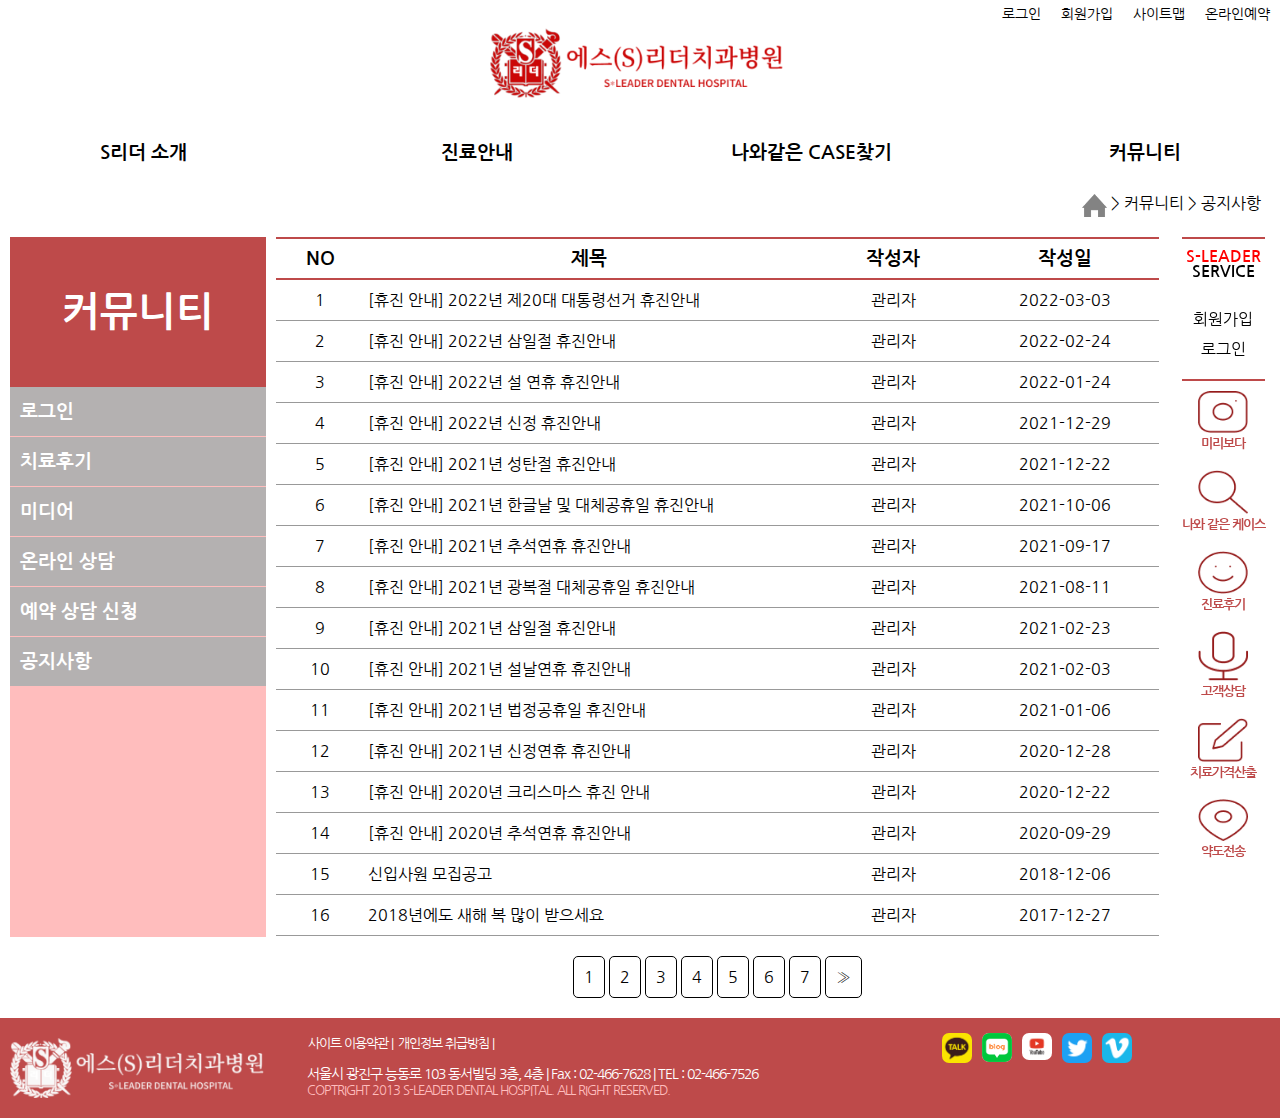
<file: sub3.html>
<!DOCTYPE html>
<html lang="ko">
<head>
    <meta charset="UTF-8">
    <meta name="viewport" content="width=device-width, initial-scale=1.0">
    <title>S-LEADER치과</title>
    <link rel="stylesheet" href="./css/sub3.css">
    <link rel="stylesheet" href="./css/sub3_mq.css">
    <script src="./js/jquery-2.2.4.min.js"></script>
    <script src="./js/sub1.js"></script>
</head>
<body>
    <div id="wrap">
        <div id="header">
            <div id="top_menu" class="cf">
                <ul class="fr">
                    <li class="fl"><a href="sub4.html">로그인</a></li>
                    <li class="fl"><a href="#none">회원가입</a></li>
                    <li class="fl"><a href="#none">사이트맵</a></li>
                    <li class="fl"><a href="#none">온라인예약</a></li>
                </ul>
            </div>
            <h1 class="logo">
                <a href="./index.html"><img src="./Sleader/logo1.png" width="300" alt="S리더치과로고"></a>
                <span class="hidden">S리더치과</span>
            </h1>
            <div id="nav">
                <ul class="cf">
                    <li class="fl"><a href="sub1.html">S리더 소개</a>
                        <div class="sub">
                            <ul class="depth2">
                                <li><a href="./sub1.html">S리더의 사람들</a>
                                    <ul class="depth3">
                                        <li><a href="./sub1.html">의료진 소개</a></li>
                                        <li><a href="#none">직원 소개</a></li>
                                        <li><a href="#none">기공소장 소개</a></li>
                                    </ul>
                                </li>
                                <li><a href="#none">소독, 감염 관리</a>
                                    <ul class="depth3">
                                        <li><a href="#none">기구, 장비의 멸균 시스템</a></li>
                                        <li><a href="#none">정수 시스템</a></li>
                                        <li><a href="#none">배관소독 시스템</a></li>
                                        <li><a href="#none">소독실, 수술실, 진료관리실</a></li>
                                        <li><a href="#none">교차감염 방지 관리 및 교육</a></li>
                                    </ul>
                                </li>
                                <li><a href="#none">첨단장비소개</a></li>
                                <li><a href="#none">진료비 안내</a></li>
                                <li><a href="#none">찾아오시는 길</a></li>
                            </ul>
                        </div>
                    </li>
                    <li class="fl"><a href="sub2.html">진료안내</a>
                        <div class="sub">
                            <ul class="depth2 pd">
                                <li class="impl"><a href="sub2.html">임플란트</a>
                                    <ul class="depth3">
                                        <li><a href="#sub2.html">임플란트 원장 인터뷰</a></li>
                                        <li><a href="#none">임플란트, 미리보다!</a></li>
                                        <li><a href="#none">임플란트 잘하는 노하우</a></li>
                                        <li><a href="#none">농축혈소판을 이용한 치조골재생촉진치료</a></li>
                                        <li><a href="#none">당일임플란트, 전체임플란트 수술 후 바로 씹을 수 있을까?</a></li>
                                        <li><a href="#none">성공적인 임플란트 3단계</a></li>
                                        <li><a href="#none">임플란트 수술 후 통증, 붓기, 수술 시간 얼마나 걸리나?</a></li>
                                        <li><a href="#none">임플란트 식립개수 표준안 제시</a></li>
                                        <li><a href="#none">잘못 치료한 임플란트 재수술</a></li>
                                        <li><a href="#none">임플란트 수술방법의 최선책은 무엇일까?</a></li>
                                        <li><a href="#none">임플란트 다양한 치료방법</a></li>
                                        <li><a href="#none">사악동거상술, 치골이식수술</a></li>
                                    </ul>
                                </li>
                                <li class="ceramic"><a href="#none">치아교정</a>
                                    <ul class="depth3">
                                        <li><a href="#none">치아교정 원장 인터뷰</a></li>
                                        <li><a href="#none">치아교정, 미리보다!</a></li>
                                        <li><a href="#none">S리더 치아교정의 특별함 : 치아교정 잘하는 곳, 치아교정 잘하는 치과</a></li>
                                        <li><a href="#none">돌출입교정, 치아교정기간 단축방법</a></li>
                                        <li><a href="#none">치아교정 장치의 총정리 - 세라믹, 데이몬, 클리피씨</a></li>
                                        <li><a href="#none">소아 성장기 치아교정 시기 및 성인 교정 시기</a></li>
                                    </ul>
                                </li>
                                <li class="laminate"><a href="#none">심미보철</a>
                                    <ul class="depth3">
                                        <li><a href="#none">라미네이트 원장 인터뷰</a></li>
                                        <li><a href="#none">심미보철, 미리보다!</a></li>
                                        <li><a href="#none">아름다운 치아란?</a></li>
                                        <li><a href="#none">자연치아 갤러리 & 디자인</a></li>
                                        <li><a href="#none">라미네이트, 올세라믹크라운 잘하는 곳</a></li>
                                        <li><a href="#none">라미네이트 종류, 특징</a></li>
                                        <li><a href="#none">S리더치과가 선택한 라미네이트</a></li>
                                        <li><a href="#none">치아성형 치료기간</a></li>
                                        <li><a href="#none">치아성형 재치료</a></li>
                                    </ul>
                                </li>
                                <li class="crown"><a href="#none">충치치료</a>
                                    <ul class="depth3">
                                        <li><a href="#none">충치 원인과 진행과정</a></li>
                                        <li><a href="#none">레진, 인레인, 크라운 치료 : 신경치료 없는 경우</a></li>
                                        <li><a href="#none">크라운 치료 : 신경치료 동반한 경우</a></li>
                                        <li><a href="#none">세렉 치료의 한계점</a></li>
                                    </ul>
                                </li>
                                <li class="scailing"><a href="#none">잇몸질환치료</a>
                                    <ul class="depth3">
                                        <li><a href="#none">잇몸질환(풍치)의 원인과 진행양상</a></li>
                                        <li><a href="#none">당뇨, 심장질환과의 관계</a></li>
                                        <li><a href="#none">잇몸질환(풍치) 치료방법</a></li>
                                        <li><a href="#none">스켈링이 싫은 이유</a></li>
                                    </ul>
                                </li>
                                <li class="tooth"><a href="#none">사랑니 발치</a></li>
                                <li class="root_canal"><a href="#none">신경치료</a></li>
                            </ul>
                        </div>
                    </li>
                    <li class="fl"><a href="sub5.html">나와같은 CASE찾기</a>
                        <div class="sub">
                            <ul class="depth2">
                                <li><a href="sub5.html">대표사례보기</a></li>
                                <li><a href="#none">임플란트</a></li>
                                <li><a href="#none">치아교정</a></li>
                                <li><a href="#none">심미보철</a></li>
                                <li><a href="#none">일반진료</a></li>
                            </ul>
                        </div>
                    </li>
                    <li class="fl"><a href="sub3.html">커뮤니티</a>
                        <div class="sub">
                            <ul class="depth2">
                                <li><a href="sub4.html">로그인</a></li>
                                <li><a href="#none">치료후기</a></li>
                                <li><a href="#none">미디어</a></li>
                                <li><a href="#none">온라인 상담</a></li>
                                <li><a href="#none">예약 상담 신청</a></li>
                                <li><a href="sub3.html">공지사항</a></li>
                            </ul>
                        </div>
                    </li>
                </ul>
            </div>
            <div class="mo_nav_open">
                <span>1</span>
                <span>2</span>
                <span>3</span>
            </div>
            <div id="mo_nav">
                <div class="mo_nav_wrap">
                    <div class="form">
                        <div class="mo_logo"></div>
                        <div class="mo_nav_close">
                            <span>1</span>
                            <span>2</span>
                        </div>
                        <div class="mo_nav_btn">
                            <button>로그인</button>
                            <button>온라인 예약</button>
                        </div>
                    </div>
                    <ul id="mo_nav_depth1">
                        <li><a href="#none">S리더 소개</a>
                            <ul class="mo_nav_depth2">
                                <li><a href="#none">S리더의 사람들</a>
                                    <ul class="mo_nav_depth3">
                                        <li><a href="./sub1.html">의료진 소개</a></li>
                                        <li><a href="#none">직원 소개</a></li>
                                        <li><a href="#none">기공소장 소개</a></li>
                                    </ul>
                                </li>
                                <li><a href="#none">소독, 감염 관리</a>
                                    <ul class="mo_nav_depth3">
                                        <li><a href="#none">기구, 장비의 멸균 시스템</a></li>
                                        <li><a href="#none">정수 시스템</a></li>
                                        <li><a href="#none">배관소독 시스템</a></li>
                                        <li><a href="#none">소독실, 수술실, 진료관리실</a></li>
                                        <li><a href="#none">교차감염 방지 관리 및 교육</a></li>
                                    </ul>
                                </li>
                                <li><a href="#none">첨단장비소개</a></li>
                                <li><a href="#none">진료비 안내</a></li>
                                <li><a href="#none">찾아오시는 길</a></li>
                            </ul>
                        </li>
                        <li><a href="#none">진료안내</a>
                            <ul class="mo_nav_depth2">
                                <li><a  href="#none">임플란트</a>
                                    <ul class="mo_nav_depth3">
                                        <li><a href="sub2.html">임플란트 원장 인터뷰</a></li>
                                        <li><a href="#none">임플란트, 미리보다!</a></li>
                                        <li><a href="#none">농축혈소판을 이용한 치조골재생촉진치료</a></li>
                                        <li><a href="#none">당일임플란트, 전체임플란트 수술 후 바로 씹을 수 있을까?</a></li>
                                        <li><a href="#none">성공적인 임플란트 3단계</a></li>
                                        <li><a href="#none">잘못 치료한 임플란트 재수술</a></li>
                                        <li><a href="#none">임플란트 수술방법의 최선책은 무엇일까?</a></li>
                                        <li><a href="#none">임플란트 다양한 치료방법</a></li>
                                        <li><a href="#none">사악동거상술, 치골이식수술</a></li>
                                    </ul>
                                </li>
                                <li><a href="#none">치아교정</a>
                                    <ul class="mo_nav_depth3">
                                        <li><a href="#none">치아교정 원장 인터뷰</a></li>
                                        <li><a href="#none">치아교정, 미리보다!</a></li>
                                        <li><a href="#none">S리더 치아교정의 특별함 : 치아교정 잘하는 곳, 치아교정 잘하는 치과</a></li>
                                        <li><a href="#none">돌출입교정, 치아교정기간 단축방법</a></li>
                                        <li><a href="#none">치아교정 장치의 총정리 - 세라믹, 데이몬, 클리피씨</a></li>
                                        <li><a href="#none">소아 성장기 치아교정 시기 및 성인 교정 시기</a></li>
                                    </ul>
                                </li>
                                <li><a href="#none">심미보철</a>
                                    <ul class="mo_nav_depth3">
                                        <li><a href="#none">라미네이트 원장 인터뷰</a></li>
                                        <li><a href="#none">심미보철, 미리보다!</a></li>
                                        <li><a href="#none">아름다운 치아란?</a></li>
                                        <li><a href="#none">자연치아 갤러리 & 디자인</a></li>
                                        <li><a href="#none">라미네이트, 올세라믹크라운 잘하는 곳</a></li>
                                        <li><a href="#none">라미네이트 종류, 특징</a></li>
                                        <li><a href="#none">S리더치과가 선택한 라미네이트</a></li>
                                        <li><a href="#none">치아성형 치료기간</a></li>
                                        <li><a href="#none">치아성형 재치료</a></li>
                                    </ul>
                                </li>
                                <li><a href="#none">충치치료</a>
                                    <ul class="mo_nav_depth3">
                                        <li><a href="#none">충치 원인과 진행과정</a></li>
                                        <li><a href="#none">레진, 인레인, 크라운 치료 : 신경치료 없는 경우</a></li>
                                        <li><a href="#none">크라운 치료 : 신경치료 동반한 경우</a></li>
                                        <li><a href="#none">세렉 치료의 한계점</a></li>
                                    </ul>
                                </li>
                                <li><a href="#none">잇몸질환치료</a>
                                    <ul class="mo_nav_depth3">
                                        <li><a href="#none">잇몸질환(풍치)의 원인과 진행양상</a></li>
                                        <li><a href="#none">당뇨, 심장질환과의 관계</a></li>
                                        <li><a href="#none">잇몸질환(풍치) 치료방법</a></li>
                                        <li><a href="#none">스켈링이 싫은 이유</a></li>
                                    </ul>
                                </li>
                                <li><a href="#none">사랑니 발치</a></li>
                                <li><a href="#none">신경치료</a></li>
                            </ul>
                        </li>
                        <li><a href="#none">나와같은 CASE찾기</a>
                            <ul class="mo_nav_depth2">
                                <li><a href="sub5.html">대표사례보기</a></li>
                                <li><a href="#none">임플란트</a></li>
                                <li><a href="#none">치아교정</a></li>
                                <li><a href="#none">심미보철</a></li>
                                <li><a href="#none">일반진료</a></li>
                            </ul>
                        </li>
                        <li><a href="#none">커뮤니티</a>
                            <ul class="mo_nav_depth2">
                                <li><a href="sub4.html">로그인</a></li>
                                <li><a href="#none">치료후기</a></li>
                                <li><a href="#none">미디어</a></li>
                                <li><a href="#none">온라인 상담</a></li>
                                <li><a href="#none">예약 상담 신청</a></li>
                                <li><a href="sub3.html">공지사항</a></li>
                            </ul>
                        </li>
                    </ul>
                    <div class="mo_nav_info">
                        <p>
                            서울시 광진구 능동로 103 동서빌딩 3층, 4층
                        </p>
                        <p>
                            02-466-7526
                        </p>
                    </div>
                </div>
            </div>
        </div>      
        <div id="section" class="cf">
            <div class="now">
                <p><img src="./Sleader/home.png" width="25" height="23" alt="메인"> &gt; 커뮤니티 &gt; 공지사항 </p>
            </div>
            <div class="left_menu fl">
                <p class="left_menu_title">커뮤니티</p>
                <ul class="left_menu_depth1">
                    <li><a href="sub4.html">로그인</a></li>
                    <li><a href="#none">치료후기</a></li>
                    <li><a href="#none">미디어</a></li>
                    <li><a href="#none">온라인 상담</a></li>
                    <li><a href="#none">예약 상담 신청</a></li>
                    <li><a href="sub3.html">공지사항</a></li>
                </ul>
            </div>
            <div class="main_content fl">
                <div class="board">
                    <div class="list">
                        <div class="list_title">
                            <ul>
                                <li>NO</li>
                                <li>제목</li>
                                <li>작성자</li>
                                <li>작성일</li>
                            </ul>
                        </div>
                        <div class="content">
                            <ul>
                                <li>1</li>
                                <li class="link"><a href="#none">[휴진 안내] 2022년 제20대 대통령선거 휴진안내</a></li>
                                <li>관리자</li>
                                <li>2022-03-03</li>
                            </ul>
                        </div>
                        <div class="content">
                            <ul>
                                <li>2</li>
                                <li class="link"><a href="#none">[휴진 안내] 2022년 삼일절 휴진안내</a></li>
                                <li>관리자</li>
                                <li>2022-02-24</li>
                            </ul>
                        </div>
                        <div class="content">
                            <ul>
                                <li>3</li>
                                <li class="link"><a href="#none">[휴진 안내] 2022년 설 연휴 휴진안내</a></li>
                                <li>관리자</li>
                                <li>2022-01-24</li>
                            </ul>
                        </div>
                        <div class="content">
                            <ul>
                                <li>4</li>
                                <li class="link"><a href="#none">[휴진 안내] 2022년 신정 휴진안내</a></li>
                                <li>관리자</li>
                                <li>2021-12-29</li>
                            </ul>
                        </div>
                        <div class="content">
                            <ul>
                                <li>5</li>
                                <li class="link"><a href="#none">[휴진 안내] 2021년 성탄절 휴진안내</a></li>
                                <li>관리자</li>
                                <li>2021-12-22</li>
                            </ul>
                        </div>
                        <div class="content">
                            <ul>
                                <li>6</li>
                                <li class="link"><a href="#none">[휴진 안내] 2021년 한글날 및 대체공휴일 휴진안내</a></li>
                                <li>관리자</li>
                                <li>2021-10-06</li>
                            </ul>
                        </div>
                        <div class="content">
                            <ul>
                                <li>7</li>
                                <li class="link"><a href="#none">[휴진 안내] 2021년 추석연휴 휴진안내</a></li>
                                <li>관리자</li>
                                <li>2021-09-17</li>
                            </ul>
                        </div>
                        <div class="content">
                            <ul>
                                <li>8</li>
                                <li class="link"><a href="#none">[휴진 안내] 2021년 광복절 대체공휴일 휴진안내</a></li>
                                <li>관리자</li>
                                <li>2021-08-11</li>
                            </ul>
                        </div>
                        <div class="content">
                            <ul>
                                <li>9</li>
                                <li class="link"><a href="#none">[휴진 안내] 2021년 삼일절 휴진안내</a></li>
                                <li>관리자</li>
                                <li>2021-02-23</li>
                            </ul>
                        </div>
                        <div class="content">
                            <ul>
                                <li>10</li>
                                <li class="link"><a href="#none">[휴진 안내] 2021년 설날연휴 휴진안내</a></li>
                                <li>관리자</li>
                                <li>2021-02-03</li>
                            </ul>
                        </div>
                        <div class="content">
                            <ul>
                                <li>11</li>
                                <li class="link"><a href="#none">[휴진 안내] 2021년 법정공휴일 휴진안내</a></li>
                                <li>관리자</li>
                                <li>2021-01-06</li>
                            </ul>
                        </div>
                        <div class="content">
                            <ul>
                                <li>12</li>
                                <li class="link"><a href="#none">[휴진 안내] 2021년 신정연휴 휴진안내</a></li>
                                <li>관리자</li>
                                <li>2020-12-28</li>
                            </ul>
                        </div>
                        <div class="content">
                            <ul>
                                <li>13</li>
                                <li class="link"><a href="#none">[휴진 안내] 2020년 크리스마스 휴진 안내</a></li>
                                <li>관리자</li>
                                <li>2020-12-22</li>
                            </ul>
                        </div>
                        <div class="content">
                            <ul>
                                <li>14</li>
                                <li class="link"><a href="#none">[휴진 안내] 2020년 추석연휴 휴진안내</a></li>
                                <li>관리자</li>
                                <li>2020-09-29</li>
                            </ul>
                        </div>
                        <div class="content">
                            <ul>
                                <li>15</li>
                                <li class="link"><a href="#none">신입사원 모집공고</a></li>
                                <li>관리자</li>
                                <li>2018-12-06</li>
                            </ul>
                        </div>
                        <div class="content">
                            <ul>
                                <li>16</li>
                                <li class="link"><a href="#none">2018년에도 새해 복 많이 받으세요</a></li>
                                <li>관리자</li>
                                <li>2017-12-27</li>
                            </ul>
                        </div>
                    </div>
                    <div class="bt">
                        <ul>
                            <li><a href="#none">&laquo;</a></li>
                            <li><a href="#none">1</a></li>
                            <li><a href="#none">2</a></li>
                            <li><a href="#none">3</a></li>
                            <li><a href="#none">4</a></li>
                            <li><a href="#none">5</a></li>
                            <li><a href="#none">6</a></li>
                            <li><a href="#none">7</a></li>
                            <li><a href="#none">&raquo;</a></li>
                        </ul>
                    </div>
                </div>
            </div>
            <div class="right_menu fl">
                <div class="right_menu_top">
                    <p><span>S-LEADER</span><br>SERVICE</p>
                    <a href="#">회원가입</a>
                    <a href="#">로그인</a>
                </div>
                <div class="right_menu_bottom">
                    <ul>
                        <li><a href="#"><img src="./Sleader/right_menu1.png" width="50" alt="미리보다"><p>미리보다</p></a></li>
                        <li><a href="#"><img src="./Sleader/right_menu2.png" width="50" alt="나와 같은 케이스"><p>나와 같은 케이스</p></a></li>
                        <li><a href="#"><img src="./Sleader/right_menu3.png" width="50" alt="진료후기"><p>진료후기</p></a></li>
                        <li><a href="#"><img src="./Sleader/right_menu4.png" width="50" alt="고객상담"><p>고객상담</p></a></li>
                        <li><a href="#"><img src="./Sleader/right_menu5.png" width="50" alt="치료가격산출"><p>치료가격산출</p></a></li>
                        <li><a href="#"><img src="./Sleader/right_menu6.png" width="50" alt="약도전송"><p>약도전송</p></a></li>
                    </ul>
                </div>
            </div> 
        </div>
        <div id="footer">
            <div id="footer_width">
                <div class="b_logo fl"></div>
                <div class="address fl">
                    <div class="link cf">
                        <ul>
                            <li class="fl"><a href="#none">사이트 이용약관</a></li>
                            <li class="fl"><a href="#none"> 개인정보 취급방침</a></li>
                        </ul>
                    </div>
                    <div class="info">
                        서울시 광진구 능동로 103 동서빌딩 3층, 4층 | Fax : 02-466-7628 | TEL : 02-466-7526
                    </div>
                    <div class="copyright">
                        COPTRIGHT 2013 S-LEADER DENTAL HOSPITAL. ALL RIGHT RESERVED.
                    </div>
                </div>
                <div class="sns fl">
                    <ul>
                        <li class="fl"><a href="#none"><img src="./Sleader/kakao.jpg" width="30" alt="카카오톡"></a></li>
                        <li class="fl"><a href="#none"><img src="./Sleader/blog.png" width="30" alt="블로그"></a></li>
                        <li class="fl"><a href="#none"><img src="./Sleader/youtube.jpg" width="30" alt="유튜브"></a></li>
                        <li class="fl"><a href="#none"><img src="./Sleader/twitter.png" width="30" alt="트위터"></a></li>
                        <li class="fl"><a href="#none"><img src="./Sleader/v.png" width="30" alt="vimeo"></a></li>
                    </ul>
                </div>
            </div>
        </div>
    </div>
</body>
</html>
</file>
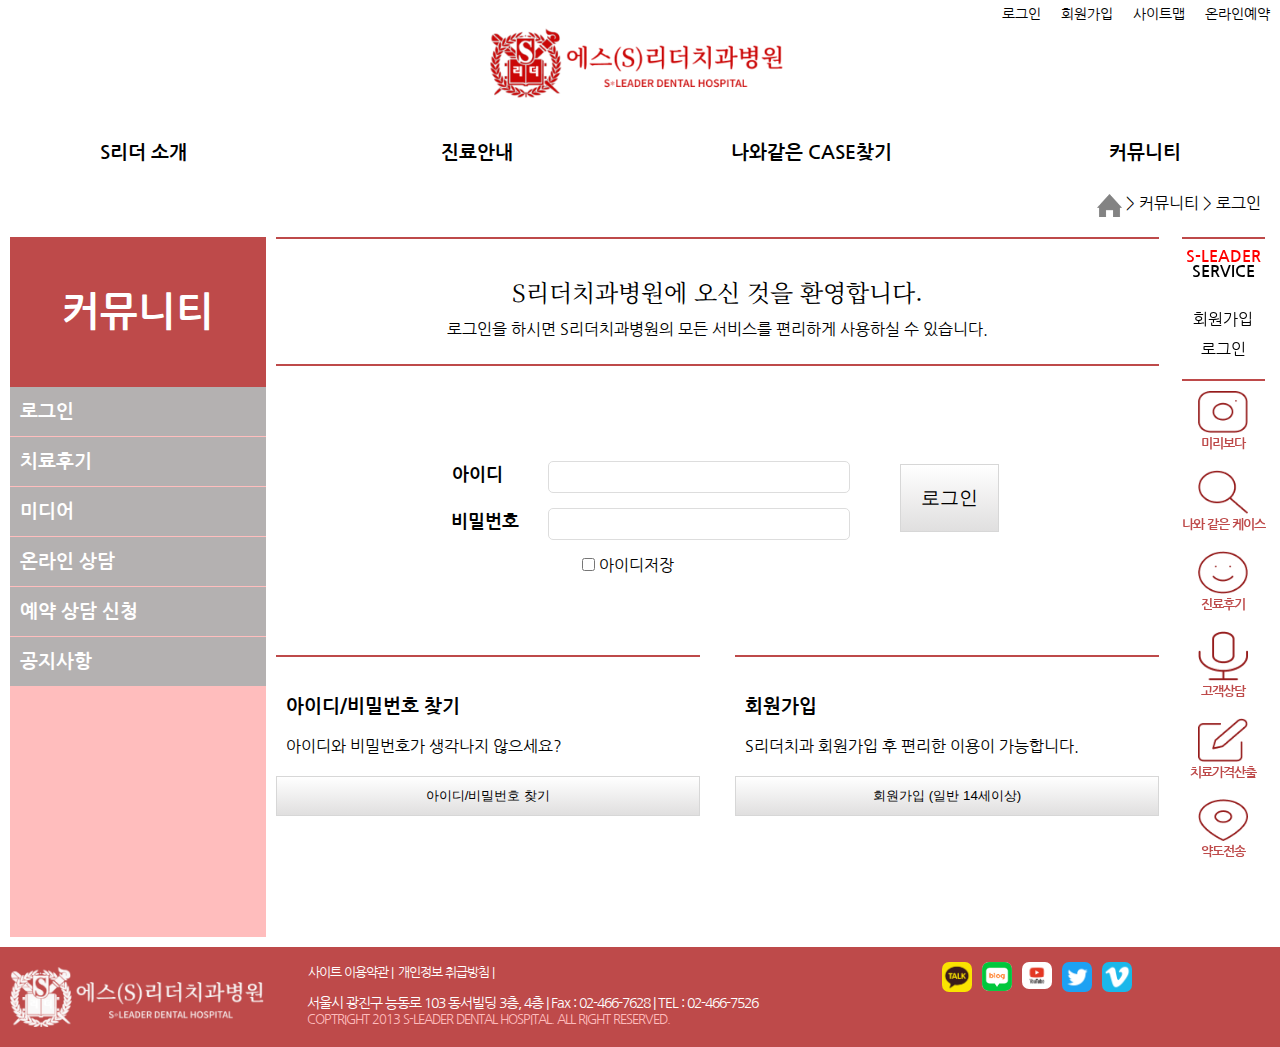
<file: sub4.html>
<!DOCTYPE html>
<html lang="ko">
<head>
    <meta charset="UTF-8">
    <meta name="viewport" content="width=device-width, initial-scale=1.0">
    <title>S-LEADER치과</title>
    <link rel="stylesheet" href="./css/sub4.css">
    <link rel="stylesheet" href="./css/sub4_mq.css">
    <script src="./js/jquery-2.2.4.min.js"></script>
    <script src="./js/sub1.js"></script>
</head>
<body>
    <div id="wrap">
        <div id="header">
            <div id="top_menu" class="cf">
                <ul class="fr">
                    <li class="fl"><a href="sub4.html">로그인</a></li>
                    <li class="fl"><a href="#none">회원가입</a></li>
                    <li class="fl"><a href="#none">사이트맵</a></li>
                    <li class="fl"><a href="#none">온라인예약</a></li>
                </ul>
            </div>
            <h1 class="logo">
                <a href="./index.html"><img src="./Sleader/logo1.png" width="300" alt="S리더치과로고"></a>
                <span class="hidden">S리더치과</span>
            </h1>
            <div id="nav">
                <ul class="cf">
                    <li class="fl"><a href="sub1.html">S리더 소개</a>
                        <div class="sub">
                            <ul class="depth2">
                                <li><a href="./sub1.html">S리더의 사람들</a>
                                    <ul class="depth3">
                                        <li><a href="./sub1.html">의료진 소개</a></li>
                                        <li><a href="#none">직원 소개</a></li>
                                        <li><a href="#none">기공소장 소개</a></li>
                                    </ul>
                                </li>
                                <li><a href="#none">소독, 감염 관리</a>
                                    <ul class="depth3">
                                        <li><a href="#none">기구, 장비의 멸균 시스템</a></li>
                                        <li><a href="#none">정수 시스템</a></li>
                                        <li><a href="#none">배관소독 시스템</a></li>
                                        <li><a href="#none">소독실, 수술실, 진료관리실</a></li>
                                        <li><a href="#none">교차감염 방지 관리 및 교육</a></li>
                                    </ul>
                                </li>
                                <li><a href="#none">첨단장비소개</a></li>
                                <li><a href="#none">진료비 안내</a></li>
                                <li><a href="#none">찾아오시는 길</a></li>
                            </ul>
                        </div>
                    </li>
                    <li class="fl"><a href="sub2.html">진료안내</a>
                        <div class="sub">
                            <ul class="depth2 pd">
                                <li class="impl"><a href="sub2.html">임플란트</a>
                                    <ul class="depth3">
                                        <li><a href="#sub2.html">임플란트 원장 인터뷰</a></li>
                                        <li><a href="#none">임플란트, 미리보다!</a></li>
                                        <li><a href="#none">임플란트 잘하는 노하우</a></li>
                                        <li><a href="#none">농축혈소판을 이용한 치조골재생촉진치료</a></li>
                                        <li><a href="#none">당일임플란트, 전체임플란트 수술 후 바로 씹을 수 있을까?</a></li>
                                        <li><a href="#none">성공적인 임플란트 3단계</a></li>
                                        <li><a href="#none">임플란트 수술 후 통증, 붓기, 수술 시간 얼마나 걸리나?</a></li>
                                        <li><a href="#none">임플란트 식립개수 표준안 제시</a></li>
                                        <li><a href="#none">잘못 치료한 임플란트 재수술</a></li>
                                        <li><a href="#none">임플란트 수술방법의 최선책은 무엇일까?</a></li>
                                        <li><a href="#none">임플란트 다양한 치료방법</a></li>
                                        <li><a href="#none">사악동거상술, 치골이식수술</a></li>
                                    </ul>
                                </li>
                                <li class="ceramic"><a href="#none">치아교정</a>
                                    <ul class="depth3">
                                        <li><a href="#none">치아교정 원장 인터뷰</a></li>
                                        <li><a href="#none">치아교정, 미리보다!</a></li>
                                        <li><a href="#none">S리더 치아교정의 특별함 : 치아교정 잘하는 곳, 치아교정 잘하는 치과</a></li>
                                        <li><a href="#none">돌출입교정, 치아교정기간 단축방법</a></li>
                                        <li><a href="#none">치아교정 장치의 총정리 - 세라믹, 데이몬, 클리피씨</a></li>
                                        <li><a href="#none">소아 성장기 치아교정 시기 및 성인 교정 시기</a></li>
                                    </ul>
                                </li>
                                <li class="laminate"><a href="#none">심미보철</a>
                                    <ul class="depth3">
                                        <li><a href="#none">라미네이트 원장 인터뷰</a></li>
                                        <li><a href="#none">심미보철, 미리보다!</a></li>
                                        <li><a href="#none">아름다운 치아란?</a></li>
                                        <li><a href="#none">자연치아 갤러리 & 디자인</a></li>
                                        <li><a href="#none">라미네이트, 올세라믹크라운 잘하는 곳</a></li>
                                        <li><a href="#none">라미네이트 종류, 특징</a></li>
                                        <li><a href="#none">S리더치과가 선택한 라미네이트</a></li>
                                        <li><a href="#none">치아성형 치료기간</a></li>
                                        <li><a href="#none">치아성형 재치료</a></li>
                                    </ul>
                                </li>
                                <li class="crown"><a href="#none">충치치료</a>
                                    <ul class="depth3">
                                        <li><a href="#none">충치 원인과 진행과정</a></li>
                                        <li><a href="#none">레진, 인레인, 크라운 치료 : 신경치료 없는 경우</a></li>
                                        <li><a href="#none">크라운 치료 : 신경치료 동반한 경우</a></li>
                                        <li><a href="#none">세렉 치료의 한계점</a></li>
                                    </ul>
                                </li>
                                <li class="scailing"><a href="#none">잇몸질환치료</a>
                                    <ul class="depth3">
                                        <li><a href="#none">잇몸질환(풍치)의 원인과 진행양상</a></li>
                                        <li><a href="#none">당뇨, 심장질환과의 관계</a></li>
                                        <li><a href="#none">잇몸질환(풍치) 치료방법</a></li>
                                        <li><a href="#none">스켈링이 싫은 이유</a></li>
                                    </ul>
                                </li>
                                <li class="tooth"><a href="#none">사랑니 발치</a></li>
                                <li class="root_canal"><a href="#none">신경치료</a></li>
                            </ul>
                        </div>
                    </li>
                    <li class="fl"><a href="sub5.html">나와같은 CASE찾기</a>
                        <div class="sub">
                            <ul class="depth2">
                                <li><a href="sub5.html">대표사례보기</a></li>
                                <li><a href="#none">임플란트</a></li>
                                <li><a href="#none">치아교정</a></li>
                                <li><a href="#none">심미보철</a></li>
                                <li><a href="#none">일반진료</a></li>
                            </ul>
                        </div>
                    </li>
                    <li class="fl"><a href="sub3.html">커뮤니티</a>
                        <div class="sub">
                            <ul class="depth2">
                                <li><a href="sub4.html">로그인</a></li>
                                <li><a href="#none">치료후기</a></li>
                                <li><a href="#none">미디어</a></li>
                                <li><a href="#none">온라인 상담</a></li>
                                <li><a href="#none">예약 상담 신청</a></li>
                                <li><a href="sub3.html">공지사항</a></li>
                            </ul>
                        </div>
                    </li>
                </ul>
            </div>
            <div class="mo_nav_open">
                <span>1</span>
                <span>2</span>
                <span>3</span>
            </div>
            <div id="mo_nav">
                <div class="mo_nav_wrap">
                    <div class="form">
                        <div class="mo_logo"></div>
                        <div class="mo_nav_close">
                            <span>1</span>
                            <span>2</span>
                        </div>
                        <div class="mo_nav_btn">
                            <button>로그인</button>
                            <button>온라인 예약</button>
                        </div>
                    </div>
                    <ul id="mo_nav_depth1">
                        <li><a href="#none">S리더 소개</a>
                            <ul class="mo_nav_depth2">
                                <li><a href="#none">S리더의 사람들</a>
                                    <ul class="mo_nav_depth3">
                                        <li><a href="./sub1.html">의료진 소개</a></li>
                                        <li><a href="#none">직원 소개</a></li>
                                        <li><a href="#none">기공소장 소개</a></li>
                                    </ul>
                                </li>
                                <li><a href="#none">소독, 감염 관리</a>
                                    <ul class="mo_nav_depth3">
                                        <li><a href="#none">기구, 장비의 멸균 시스템</a></li>
                                        <li><a href="#none">정수 시스템</a></li>
                                        <li><a href="#none">배관소독 시스템</a></li>
                                        <li><a href="#none">소독실, 수술실, 진료관리실</a></li>
                                        <li><a href="#none">교차감염 방지 관리 및 교육</a></li>
                                    </ul>
                                </li>
                                <li><a href="#none">첨단장비소개</a></li>
                                <li><a href="#none">진료비 안내</a></li>
                                <li><a href="#none">찾아오시는 길</a></li>
                            </ul>
                        </li>
                        <li><a href="#none">진료안내</a>
                            <ul class="mo_nav_depth2">
                                <li><a  href="#none">임플란트</a>
                                    <ul class="mo_nav_depth3">
                                        <li><a href="sub2.html">임플란트 원장 인터뷰</a></li>
                                        <li><a href="#none">임플란트, 미리보다!</a></li>
                                        <li><a href="#none">농축혈소판을 이용한 치조골재생촉진치료</a></li>
                                        <li><a href="#none">당일임플란트, 전체임플란트 수술 후 바로 씹을 수 있을까?</a></li>
                                        <li><a href="#none">성공적인 임플란트 3단계</a></li>
                                        <li><a href="#none">잘못 치료한 임플란트 재수술</a></li>
                                        <li><a href="#none">임플란트 수술방법의 최선책은 무엇일까?</a></li>
                                        <li><a href="#none">임플란트 다양한 치료방법</a></li>
                                        <li><a href="#none">사악동거상술, 치골이식수술</a></li>
                                    </ul>
                                </li>
                                <li><a href="#none">치아교정</a>
                                    <ul class="mo_nav_depth3">
                                        <li><a href="#none">치아교정 원장 인터뷰</a></li>
                                        <li><a href="#none">치아교정, 미리보다!</a></li>
                                        <li><a href="#none">S리더 치아교정의 특별함 : 치아교정 잘하는 곳, 치아교정 잘하는 치과</a></li>
                                        <li><a href="#none">돌출입교정, 치아교정기간 단축방법</a></li>
                                        <li><a href="#none">치아교정 장치의 총정리 - 세라믹, 데이몬, 클리피씨</a></li>
                                        <li><a href="#none">소아 성장기 치아교정 시기 및 성인 교정 시기</a></li>
                                    </ul>
                                </li>
                                <li><a href="#none">심미보철</a>
                                    <ul class="mo_nav_depth3">
                                        <li><a href="#none">라미네이트 원장 인터뷰</a></li>
                                        <li><a href="#none">심미보철, 미리보다!</a></li>
                                        <li><a href="#none">아름다운 치아란?</a></li>
                                        <li><a href="#none">자연치아 갤러리 & 디자인</a></li>
                                        <li><a href="#none">라미네이트, 올세라믹크라운 잘하는 곳</a></li>
                                        <li><a href="#none">라미네이트 종류, 특징</a></li>
                                        <li><a href="#none">S리더치과가 선택한 라미네이트</a></li>
                                        <li><a href="#none">치아성형 치료기간</a></li>
                                        <li><a href="#none">치아성형 재치료</a></li>
                                    </ul>
                                </li>
                                <li><a href="#none">충치치료</a>
                                    <ul class="mo_nav_depth3">
                                        <li><a href="#none">충치 원인과 진행과정</a></li>
                                        <li><a href="#none">레진, 인레인, 크라운 치료 : 신경치료 없는 경우</a></li>
                                        <li><a href="#none">크라운 치료 : 신경치료 동반한 경우</a></li>
                                        <li><a href="#none">세렉 치료의 한계점</a></li>
                                    </ul>
                                </li>
                                <li><a href="#none">잇몸질환치료</a>
                                    <ul class="mo_nav_depth3">
                                        <li><a href="#none">잇몸질환(풍치)의 원인과 진행양상</a></li>
                                        <li><a href="#none">당뇨, 심장질환과의 관계</a></li>
                                        <li><a href="#none">잇몸질환(풍치) 치료방법</a></li>
                                        <li><a href="#none">스켈링이 싫은 이유</a></li>
                                    </ul>
                                </li>
                                <li><a href="#none">사랑니 발치</a></li>
                                <li><a href="#none">신경치료</a></li>
                            </ul>
                        </li>
                        <li><a href="#none">나와같은 CASE찾기</a>
                            <ul class="mo_nav_depth2">
                                <li><a href="sub5.html">대표사례보기</a></li>
                                <li><a href="#none">임플란트</a></li>
                                <li><a href="#none">치아교정</a></li>
                                <li><a href="#none">심미보철</a></li>
                                <li><a href="#none">일반진료</a></li>
                            </ul>
                        </li>
                        <li><a href="#none">커뮤니티</a>
                            <ul class="mo_nav_depth2">
                                <li><a href="sub4.html">로그인</a></li>
                                <li><a href="#none">치료후기</a></li>
                                <li><a href="#none">미디어</a></li>
                                <li><a href="#none">온라인 상담</a></li>
                                <li><a href="#none">예약 상담 신청</a></li>
                                <li><a href="sub3.html">공지사항</a></li>
                            </ul>
                        </li>
                    </ul>
                    <div class="mo_nav_info">
                        <p>
                            서울시 광진구 능동로 103 동서빌딩 3층, 4층
                        </p>
                        <p>
                            02-466-7526
                        </p>
                    </div>
                </div>
            </div>
        </div>          
        <div id="section" class="cf">
            <div class="now">
                <p><img src="./Sleader/home.png" width="25" height="23" alt="메인"> &gt; 커뮤니티 &gt; 로그인 </p>
            </div>
            <div class="left_menu fl">
                <p class="left_menu_title">커뮤니티</p>
                <ul class="left_menu_depth1">
                    <li><a href="sub4.html">로그인</a></li>
                    <li><a href="#none">치료후기</a></li>
                    <li><a href="#none">미디어</a></li>
                    <li><a href="#none">온라인 상담</a></li>
                    <li><a href="#none">예약 상담 신청</a></li>
                    <li><a href="sub3.html">공지사항</a></li>
                </ul>
            </div>
            <div class="main_content fl">
                <div class="login_title">
                    <p>S리더치과병원에 오신 것을 환영합니다.</p>
                    <span>로그인을 하시면 S리더치과병원의 모든 서비스를 편리하게 사용하실 수 있습니다.</span>
                </div>
                <form class="cf">
                    <div class="id_pw">
                        <div class="id">
                            <label for="user_id">아이디</label>
                            <input type="text" name="user_id" id="user_id">
                        </div>
                        <div class="pw">
                            <label for="user_pw">비밀번호</label>
                            <input type="password" name="user_pw" id="user_pw">
                        </div>
                        <div class="check">
                            <label for="check">
                                <input type="checkbox" id="check"> 아이디저장
                            </label>
                        </div>
                    </div>
                    <div class="btn">
                        <button type="submit" onclick="return false">로그인</button>
                    </div>
                </form>
                <div class="find_join">
                    <div class="find">
                        <div class="">
                            <h3>아이디/비밀번호 찾기</h3>
                            <p>아이디와 비밀번호가 생각나지 않으세요?</p>
                        </div>
                        <button>아이디/비밀번호 찾기</button>
                    </div>
                    <div class="join">
                        <h3>회원가입</h3>
                        <p>S리더치과 회원가입 후 편리한 이용이 가능합니다.</p>
                        <button>회원가입<span> (일반 14세이상)</span></button>
                    </div>
                </div>
            </div>
            <div class="right_menu fl">
                <div class="right_menu_top">
                    <p><span>S-LEADER</span><br>SERVICE</p>
                    <a href="#">회원가입</a>
                    <a href="#">로그인</a>
                </div>
                <div class="right_menu_bottom">
                    <ul>
                        <li><a href="#"><img src="./Sleader/right_menu1.png" width="50" alt="미리보다"><p>미리보다</p></a></li>
                        <li><a href="#"><img src="./Sleader/right_menu2.png" width="50" alt="나와 같은 케이스"><p>나와 같은 케이스</p></a></li>
                        <li><a href="#"><img src="./Sleader/right_menu3.png" width="50" alt="진료후기"><p>진료후기</p></a></li>
                        <li><a href="#"><img src="./Sleader/right_menu4.png" width="50" alt="고객상담"><p>고객상담</p></a></li>
                        <li><a href="#"><img src="./Sleader/right_menu5.png" width="50" alt="치료가격산출"><p>치료가격산출</p></a></li>
                        <li><a href="#"><img src="./Sleader/right_menu6.png" width="50" alt="약도전송"><p>약도전송</p></a></li>
                    </ul>
                </div>
            </div> 
        </div>
        <div id="footer">
            <div id="footer_width">
                <div class="b_logo fl"></div>
                <div class="address fl">
                    <div class="link cf">
                        <ul>
                            <li class="fl"><a href="#none">사이트 이용약관</a></li>
                            <li class="fl"><a href="#none"> 개인정보 취급방침</a></li>
                        </ul>
                    </div>
                    <div class="info">
                        서울시 광진구 능동로 103 동서빌딩 3층, 4층 | Fax : 02-466-7628 | TEL : 02-466-7526
                    </div>
                    <div class="copyright">
                        COPTRIGHT 2013 S-LEADER DENTAL HOSPITAL. ALL RIGHT RESERVED.
                    </div>
                </div>
                <div class="sns fl">
                    <ul>
                        <li class="fl"><a href="#none"><img src="./Sleader/kakao.jpg" width="30" alt="카카오톡"></a></li>
                        <li class="fl"><a href="#none"><img src="./Sleader/blog.png" width="30" alt="블로그"></a></li>
                        <li class="fl"><a href="#none"><img src="./Sleader/youtube.jpg" width="30" alt="유튜브"></a></li>
                        <li class="fl"><a href="#none"><img src="./Sleader/twitter.png" width="30" alt="트위터"></a></li>
                        <li class="fl"><a href="#none"><img src="./Sleader/v.png" width="30" alt="vimeo"></a></li>
                    </ul>
                </div>
            </div>
        </div>
    </div>
</body>
</html>
</file>
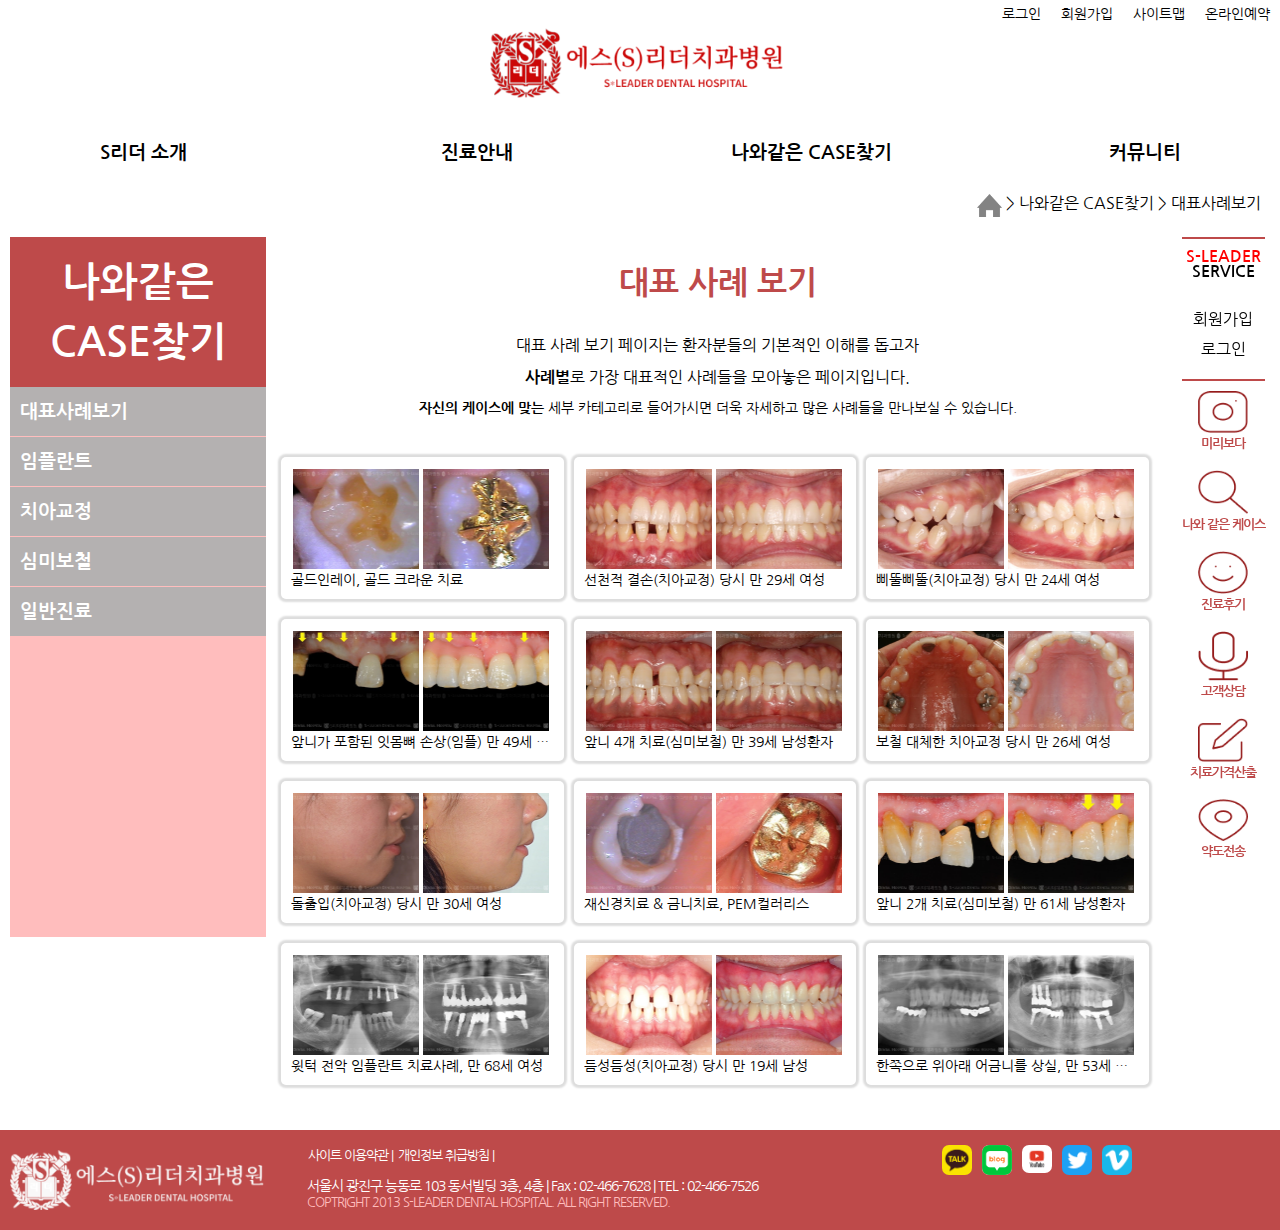
<file: sub5.html>
<!DOCTYPE html>
<html lang="ko">
<head>
    <meta charset="UTF-8">
    <meta name="viewport" content="width=device-width, initial-scale=1.0">
    <title>S-LEADER치과</title>
    <link rel="stylesheet" href="./css/sub5.css">
    <link rel="stylesheet" href="./css/sub5_mq.css">
    <script src="./js/jquery-2.2.4.min.js"></script>
    <script src="./js/sub1.js"></script>
</head>
<body>
    <div id="wrap">
        <div id="header">
            <div id="top_menu" class="cf">
                <ul class="fr">
                    <li class="fl"><a href="sub4.html">로그인</a></li>
                    <li class="fl"><a href="#none">회원가입</a></li>
                    <li class="fl"><a href="#none">사이트맵</a></li>
                    <li class="fl"><a href="#none">온라인예약</a></li>
                </ul>
            </div>
            <h1 class="logo">
                <a href="./index.html"><img src="./Sleader/logo1.png" width="300" alt="S리더치과로고"></a>
                <span class="hidden">S리더치과</span>
            </h1>
            <div id="nav">
                <ul class="cf">
                    <li class="fl"><a href="sub1.html">S리더 소개</a>
                        <div class="sub">
                            <ul class="depth2">
                                <li><a href="./sub1.html">S리더의 사람들</a>
                                    <ul class="depth3">
                                        <li><a href="./sub1.html">의료진 소개</a></li>
                                        <li><a href="#none">직원 소개</a></li>
                                        <li><a href="#none">기공소장 소개</a></li>
                                    </ul>
                                </li>
                                <li><a href="#none">소독, 감염 관리</a>
                                    <ul class="depth3">
                                        <li><a href="#none">기구, 장비의 멸균 시스템</a></li>
                                        <li><a href="#none">정수 시스템</a></li>
                                        <li><a href="#none">배관소독 시스템</a></li>
                                        <li><a href="#none">소독실, 수술실, 진료관리실</a></li>
                                        <li><a href="#none">교차감염 방지 관리 및 교육</a></li>
                                    </ul>
                                </li>
                                <li><a href="#none">첨단장비소개</a></li>
                                <li><a href="#none">진료비 안내</a></li>
                                <li><a href="#none">찾아오시는 길</a></li>
                            </ul>
                        </div>
                    </li>
                    <li class="fl"><a href="sub2.html">진료안내</a>
                        <div class="sub">
                            <ul class="depth2 pd">
                                <li class="impl"><a href="sub2.html">임플란트</a>
                                    <ul class="depth3">
                                        <li><a href="#sub2.html">임플란트 원장 인터뷰</a></li>
                                        <li><a href="#none">임플란트, 미리보다!</a></li>
                                        <li><a href="#none">임플란트 잘하는 노하우</a></li>
                                        <li><a href="#none">농축혈소판을 이용한 치조골재생촉진치료</a></li>
                                        <li><a href="#none">당일임플란트, 전체임플란트 수술 후 바로 씹을 수 있을까?</a></li>
                                        <li><a href="#none">성공적인 임플란트 3단계</a></li>
                                        <li><a href="#none">임플란트 수술 후 통증, 붓기, 수술 시간 얼마나 걸리나?</a></li>
                                        <li><a href="#none">임플란트 식립개수 표준안 제시</a></li>
                                        <li><a href="#none">잘못 치료한 임플란트 재수술</a></li>
                                        <li><a href="#none">임플란트 수술방법의 최선책은 무엇일까?</a></li>
                                        <li><a href="#none">임플란트 다양한 치료방법</a></li>
                                        <li><a href="#none">사악동거상술, 치골이식수술</a></li>
                                    </ul>
                                </li>
                                <li class="ceramic"><a href="#none">치아교정</a>
                                    <ul class="depth3">
                                        <li><a href="#none">치아교정 원장 인터뷰</a></li>
                                        <li><a href="#none">치아교정, 미리보다!</a></li>
                                        <li><a href="#none">S리더 치아교정의 특별함 : 치아교정 잘하는 곳, 치아교정 잘하는 치과</a></li>
                                        <li><a href="#none">돌출입교정, 치아교정기간 단축방법</a></li>
                                        <li><a href="#none">치아교정 장치의 총정리 - 세라믹, 데이몬, 클리피씨</a></li>
                                        <li><a href="#none">소아 성장기 치아교정 시기 및 성인 교정 시기</a></li>
                                    </ul>
                                </li>
                                <li class="laminate"><a href="#none">심미보철</a>
                                    <ul class="depth3">
                                        <li><a href="#none">라미네이트 원장 인터뷰</a></li>
                                        <li><a href="#none">심미보철, 미리보다!</a></li>
                                        <li><a href="#none">아름다운 치아란?</a></li>
                                        <li><a href="#none">자연치아 갤러리 & 디자인</a></li>
                                        <li><a href="#none">라미네이트, 올세라믹크라운 잘하는 곳</a></li>
                                        <li><a href="#none">라미네이트 종류, 특징</a></li>
                                        <li><a href="#none">S리더치과가 선택한 라미네이트</a></li>
                                        <li><a href="#none">치아성형 치료기간</a></li>
                                        <li><a href="#none">치아성형 재치료</a></li>
                                    </ul>
                                </li>
                                <li class="crown"><a href="#none">충치치료</a>
                                    <ul class="depth3">
                                        <li><a href="#none">충치 원인과 진행과정</a></li>
                                        <li><a href="#none">레진, 인레인, 크라운 치료 : 신경치료 없는 경우</a></li>
                                        <li><a href="#none">크라운 치료 : 신경치료 동반한 경우</a></li>
                                        <li><a href="#none">세렉 치료의 한계점</a></li>
                                    </ul>
                                </li>
                                <li class="scailing"><a href="#none">잇몸질환치료</a>
                                    <ul class="depth3">
                                        <li><a href="#none">잇몸질환(풍치)의 원인과 진행양상</a></li>
                                        <li><a href="#none">당뇨, 심장질환과의 관계</a></li>
                                        <li><a href="#none">잇몸질환(풍치) 치료방법</a></li>
                                        <li><a href="#none">스켈링이 싫은 이유</a></li>
                                    </ul>
                                </li>
                                <li class="tooth"><a href="#none">사랑니 발치</a></li>
                                <li class="root_canal"><a href="#none">신경치료</a></li>
                            </ul>
                        </div>
                    </li>
                    <li class="fl"><a href="sub5.html">나와같은 CASE찾기</a>
                        <div class="sub">
                            <ul class="depth2">
                                <li><a href="sub5.html">대표사례보기</a></li>
                                <li><a href="#none">임플란트</a></li>
                                <li><a href="#none">치아교정</a></li>
                                <li><a href="#none">심미보철</a></li>
                                <li><a href="#none">일반진료</a></li>
                            </ul>
                        </div>
                    </li>
                    <li class="fl"><a href="sub3.html">커뮤니티</a>
                        <div class="sub">
                            <ul class="depth2">
                                <li><a href="sub4.html">로그인</a></li>
                                <li><a href="#none">치료후기</a></li>
                                <li><a href="#none">미디어</a></li>
                                <li><a href="#none">온라인 상담</a></li>
                                <li><a href="#none">예약 상담 신청</a></li>
                                <li><a href="sub3.html">공지사항</a></li>
                            </ul>
                        </div>
                    </li>
                </ul>
            </div>
            <div class="mo_nav_open">
                <span>1</span>
                <span>2</span>
                <span>3</span>
            </div>
            <div id="mo_nav">
                <div class="mo_nav_wrap">
                    <div class="form">
                        <div class="mo_logo"></div>
                        <div class="mo_nav_close">
                            <span>1</span>
                            <span>2</span>
                        </div>
                        <div class="mo_nav_btn">
                            <button>로그인</button>
                            <button>온라인 예약</button>
                        </div>
                    </div>
                    <ul id="mo_nav_depth1">
                        <li><a href="#none">S리더 소개</a>
                            <ul class="mo_nav_depth2">
                                <li><a href="#none">S리더의 사람들</a>
                                    <ul class="mo_nav_depth3">
                                        <li><a href="./sub1.html">의료진 소개</a></li>
                                        <li><a href="#none">직원 소개</a></li>
                                        <li><a href="#none">기공소장 소개</a></li>
                                    </ul>
                                </li>
                                <li><a href="#none">소독, 감염 관리</a>
                                    <ul class="mo_nav_depth3">
                                        <li><a href="#none">기구, 장비의 멸균 시스템</a></li>
                                        <li><a href="#none">정수 시스템</a></li>
                                        <li><a href="#none">배관소독 시스템</a></li>
                                        <li><a href="#none">소독실, 수술실, 진료관리실</a></li>
                                        <li><a href="#none">교차감염 방지 관리 및 교육</a></li>
                                    </ul>
                                </li>
                                <li><a href="#none">첨단장비소개</a></li>
                                <li><a href="#none">진료비 안내</a></li>
                                <li><a href="#none">찾아오시는 길</a></li>
                            </ul>
                        </li>
                        <li><a href="#none">진료안내</a>
                            <ul class="mo_nav_depth2">
                                <li><a  href="#none">임플란트</a>
                                    <ul class="mo_nav_depth3">
                                        <li><a href="sub2.html">임플란트 원장 인터뷰</a></li>
                                        <li><a href="#none">임플란트, 미리보다!</a></li>
                                        <li><a href="#none">농축혈소판을 이용한 치조골재생촉진치료</a></li>
                                        <li><a href="#none">당일임플란트, 전체임플란트 수술 후 바로 씹을 수 있을까?</a></li>
                                        <li><a href="#none">성공적인 임플란트 3단계</a></li>
                                        <li><a href="#none">잘못 치료한 임플란트 재수술</a></li>
                                        <li><a href="#none">임플란트 수술방법의 최선책은 무엇일까?</a></li>
                                        <li><a href="#none">임플란트 다양한 치료방법</a></li>
                                        <li><a href="#none">사악동거상술, 치골이식수술</a></li>
                                    </ul>
                                </li>
                                <li><a href="#none">치아교정</a>
                                    <ul class="mo_nav_depth3">
                                        <li><a href="#none">치아교정 원장 인터뷰</a></li>
                                        <li><a href="#none">치아교정, 미리보다!</a></li>
                                        <li><a href="#none">S리더 치아교정의 특별함 : 치아교정 잘하는 곳, 치아교정 잘하는 치과</a></li>
                                        <li><a href="#none">돌출입교정, 치아교정기간 단축방법</a></li>
                                        <li><a href="#none">치아교정 장치의 총정리 - 세라믹, 데이몬, 클리피씨</a></li>
                                        <li><a href="#none">소아 성장기 치아교정 시기 및 성인 교정 시기</a></li>
                                    </ul>
                                </li>
                                <li><a href="#none">심미보철</a>
                                    <ul class="mo_nav_depth3">
                                        <li><a href="#none">라미네이트 원장 인터뷰</a></li>
                                        <li><a href="#none">심미보철, 미리보다!</a></li>
                                        <li><a href="#none">아름다운 치아란?</a></li>
                                        <li><a href="#none">자연치아 갤러리 & 디자인</a></li>
                                        <li><a href="#none">라미네이트, 올세라믹크라운 잘하는 곳</a></li>
                                        <li><a href="#none">라미네이트 종류, 특징</a></li>
                                        <li><a href="#none">S리더치과가 선택한 라미네이트</a></li>
                                        <li><a href="#none">치아성형 치료기간</a></li>
                                        <li><a href="#none">치아성형 재치료</a></li>
                                    </ul>
                                </li>
                                <li><a href="#none">충치치료</a>
                                    <ul class="mo_nav_depth3">
                                        <li><a href="#none">충치 원인과 진행과정</a></li>
                                        <li><a href="#none">레진, 인레인, 크라운 치료 : 신경치료 없는 경우</a></li>
                                        <li><a href="#none">크라운 치료 : 신경치료 동반한 경우</a></li>
                                        <li><a href="#none">세렉 치료의 한계점</a></li>
                                    </ul>
                                </li>
                                <li><a href="#none">잇몸질환치료</a>
                                    <ul class="mo_nav_depth3">
                                        <li><a href="#none">잇몸질환(풍치)의 원인과 진행양상</a></li>
                                        <li><a href="#none">당뇨, 심장질환과의 관계</a></li>
                                        <li><a href="#none">잇몸질환(풍치) 치료방법</a></li>
                                        <li><a href="#none">스켈링이 싫은 이유</a></li>
                                    </ul>
                                </li>
                                <li><a href="#none">사랑니 발치</a></li>
                                <li><a href="#none">신경치료</a></li>
                            </ul>
                        </li>
                        <li><a href="#none">나와같은 CASE찾기</a>
                            <ul class="mo_nav_depth2">
                                <li><a href="sub5.html">대표사례보기</a></li>
                                <li><a href="#none">임플란트</a></li>
                                <li><a href="#none">치아교정</a></li>
                                <li><a href="#none">심미보철</a></li>
                                <li><a href="#none">일반진료</a></li>
                            </ul>
                        </li>
                        <li><a href="#none">커뮤니티</a>
                            <ul class="mo_nav_depth2">
                                <li><a href="sub4.html">로그인</a></li>
                                <li><a href="#none">치료후기</a></li>
                                <li><a href="#none">미디어</a></li>
                                <li><a href="#none">온라인 상담</a></li>
                                <li><a href="#none">예약 상담 신청</a></li>
                                <li><a href="sub3.html">공지사항</a></li>
                            </ul>
                        </li>
                    </ul>
                    <div class="mo_nav_info">
                        <p>
                            서울시 광진구 능동로 103 동서빌딩 3층, 4층
                        </p>
                        <p>
                            02-466-7526
                        </p>
                    </div>
                </div>
            </div>
        </div>       
        <div id="section" class="cf">
            <div class="now">
                <p><img src="./Sleader/home.png" width="25" height="23" alt="메인"> &gt; 나와같은 CASE찾기 &gt; 대표사례보기 </p>
            </div>
            <div class="left_menu fl">
                <p class="left_menu_title">나와같은 CASE찾기</p>
                <ul class="left_menu_depth1">
                    <li><a href="sub5.html">대표사례보기</a></li>
                    <li><a href="#none">임플란트</a></li>
                    <li><a href="#none">치아교정</a></li>
                    <li><a href="#none">심미보철</a></li>
                    <li><a href="#none">일반진료</a></li>
                </ul>
            </div>
            <div class="main_content fl">
                <div class="title">
                    <h2>대표 사례 보기</h2>
                    <p>대표 사례 보기 페이지는 환자분들의 기본적인 이해를 돕고자 <br><b>사례별</b>로 가장 대표적인 사례들을 모아놓은 페이지입니다.</p>
                    <p class="sm"><b>자신의 케이스에 맞는</b> 세부 카테고리로 들어가시면 더욱 자세하고 많은 사례들을 만나보실 수 있습니다.</p>
                </div>
                <div class="box">
                    <ul>
                        <li class="cf">
                            <a href="#none">
                                <div class="case case1">
                                     <div class="photo_wrap">
                                        <div class="photo photo1"></div>
                                        <div class="photo photo2"></div>
                                    </div>
                                    <p>골드인레이, 골드 크라운 치료</p>
                                </div>
                            </a>
                            <a href="#none">
                                <div class="case case2">
                                     <div class="photo_wrap">
                                        <div class="photo photo1"></div>
                                        <div class="photo photo2"></div>
                                    </div>
                                    <p>선천적 결손(치아교정) 당시 만 29세 여성</p>
                                </div>   
                            </a>
                            <a href="#none">
                                <div class="case case3">
                                     <div class="photo_wrap">
                                        <div class="photo photo1"></div>
                                        <div class="photo photo2"></div>
                                    </div>
                                    <p>삐뚤삐뚤(치아교정) 당시 만 24세 여성</p>
                                </div>
                            </a>
                        </li>
                        <li class="cf">
                            <a href="#none">
                                <div class="case case4">
                                    <div class="photo_wrap">
                                        <div class="photo photo1"></div>
                                        <div class="photo photo2"></div>
                                    </div>
                                    <p>앞니가 포함된 잇몸뼈 손상(임플) 만 49세 여성</p>
                                </div>
                            </a>
                            <a href="#none">
                                <div class="case case5">
                                     <div class="photo_wrap">
                                        <div class="photo photo1"></div>
                                        <div class="photo photo2"></div>
                                    </div>
                                    <p>앞니 4개 치료(심미보철) 만 39세 남성환자</p>
                                </div>
                            </a>
                            <a href="#none">
                                <div class="case case6">
                                     <div class="photo_wrap">
                                        <div class="photo photo1"></div>
                                        <div class="photo photo2"></div>
                                    </div>
                                    <p>보철 대체한 치아교정 당시 만 26세 여성</p>
                                </div>
                            </a>
                        </li>
                        <li class="cf hide hide1">
                            <a href="#none">
                                <div class="case case7">
                                     <div class="photo_wrap">
                                        <div class="photo photo1"></div>
                                        <div class="photo photo2"></div>
                                    </div>
                                    <p>돌출입(치아교정) 당시 만 30세 여성</p>
                                </div>
                            </a>
                            <a href="#none">
                                <div class="case case8">
                                     <div class="photo_wrap">
                                        <div class="photo photo1"></div>
                                        <div class="photo photo2"></div>
                                    </div>
                                    <p>재신경치료 & 금니치료, PEM컬러리스</p>
                                </div>
                            </a>
                            <a href="#none">
                                <div class="case case9">
                                     <div class="photo_wrap">
                                        <div class="photo photo1"></div>
                                        <div class="photo photo2"></div>
                                    </div>
                                    <p>앞니 2개 치료(심미보철) 만 61세 남성환자</p>
                                </div>
                            </a>
                        </li>
                        <li class="cf hide hide2">
                            <a href="#none">
                                <div class="case case10">
                                     <div class="photo_wrap">
                                        <div class="photo photo1"></div>
                                        <div class="photo photo2"></div>
                                    </div>
                                    <p>윗턱 전악 임플란트 치료사례, 만 68세 여성</p>
                                </div>
                            </a>
                            <a href="#none">
                                <div class="case case11">
                                     <div class="photo_wrap">
                                        <div class="photo photo1"></div>
                                        <div class="photo photo2"></div>
                                    </div>
                                    <p>듬성듬성(치아교정) 당시 만 19세 남성</p>
                                </div>
                            </a>
                            <a href="#none">
                                <div class="case case12">
                                     <div class="photo_wrap">
                                        <div class="photo photo1"></div>
                                        <div class="photo photo2"></div>
                                    </div>
                                    <p>한쪽으로 위아래 어금니를 상실, 만 53세 남성</p>
                                </div>
                            </a>
                        </li>
                        <li><button class="hidden caseBtn">더보기 +</button></li>
                    </ul>
                </div>
            </div>
            <div class="right_menu fl">
                <div class="right_menu_top">
                    <p><span>S-LEADER</span><br>SERVICE</p>
                    <a href="#">회원가입</a>
                    <a href="#">로그인</a>
                </div>
                <div class="right_menu_bottom">
                    <ul>
                        <li><a href="#"><img src="./Sleader/right_menu1.png" width="50" alt="미리보다"><p>미리보다</p></a></li>
                        <li><a href="#"><img src="./Sleader/right_menu2.png" width="50" alt="나와 같은 케이스"><p>나와 같은 케이스</p></a></li>
                        <li><a href="#"><img src="./Sleader/right_menu3.png" width="50" alt="진료후기"><p>진료후기</p></a></li>
                        <li><a href="#"><img src="./Sleader/right_menu4.png" width="50" alt="고객상담"><p>고객상담</p></a></li>
                        <li><a href="#"><img src="./Sleader/right_menu5.png" width="50" alt="치료가격산출"><p>치료가격산출</p></a></li>
                        <li><a href="#"><img src="./Sleader/right_menu6.png" width="50" alt="약도전송"><p>약도전송</p></a></li>
                    </ul>
                </div>
            </div> 
        </div>
        <div id="footer">
            <div id="footer_width">
                <div class="b_logo fl"></div>
                <div class="address fl">
                    <div class="link cf">
                        <ul>
                            <li class="fl"><a href="#none">사이트 이용약관</a></li>
                            <li class="fl"><a href="#none"> 개인정보 취급방침</a></li>
                        </ul>
                    </div>
                    <div class="info">
                        서울시 광진구 능동로 103 동서빌딩 3층, 4층 | Fax : 02-466-7628 | TEL : 02-466-7526
                    </div>
                    <div class="copyright">
                        COPTRIGHT 2013 S-LEADER DENTAL HOSPITAL. ALL RIGHT RESERVED.
                    </div>
                </div>
                <div class="sns fl">
                    <ul>
                        <li class="fl"><a href="#none"><img src="./Sleader/kakao.jpg" width="30" alt="카카오톡"></a></li>
                        <li class="fl"><a href="#none"><img src="./Sleader/blog.png" width="30" alt="블로그"></a></li>
                        <li class="fl"><a href="#none"><img src="./Sleader/youtube.jpg" width="30" alt="유튜브"></a></li>
                        <li class="fl"><a href="#none"><img src="./Sleader/twitter.png" width="30" alt="트위터"></a></li>
                        <li class="fl"><a href="#none"><img src="./Sleader/v.png" width="30" alt="vimeo"></a></li>
                    </ul>
                </div>
            </div>
        </div>
    </div>
</body>
</html>
</file>
<file: css/sub3.css>
@charset "utf-8";
@import url('https://fonts.googleapis.com/css2?family=Nanum+Gothic&display=swap');
@import url('https://fonts.googleapis.com/css2?family=Nanum+Gothic:wght@100;200;300;400;500;600;700;900&display=swap');
@import url('https://fonts.googleapis.com/css2?family=Noto+Serif+KR:wght@100;200;300;400;500;600;700;900&display=swap');

html{
    overflow-y: scroll;
    overflow-x: hidden;
}
*{
    margin: 0;
    padding: 0;
    border: 0;
    outline: 0;
}
body{
    font-family: "Nanum Gothic", 돋움, sans-serif;
    font-size: 1em;
}
ul, li{
    list-style: none;
}
a{
    text-decoration: none;
    color: #000000;
}
.cf:after{
    content: '';
    display: block;
    clear: both;
}
.fl{
    float: left;
}
.fr{
    float: right;
}
.hidden{
    display: none;
}

#t_section{
    display: none;
}


#wrap{
    width: 100%;
    position: relative;
    margin: 0 auto;
}
#header{
    width: 1440px;
    margin: 0 auto;
}
#header #nav .sub{
    width: 100%;
    height: auto;
    background-color: white;
    position: absolute;
    left: 0;
    box-sizing: border-box;
    border-bottom: 2px solid red;
    z-index: 100;
    display: none;
}
/* top_menu */
#header #top_menu ul li a{
    display: block;
    padding: 5px 10px;
    font-size: 0.9em;
    transition: all 0.23s ease-in-out;
}
#header #top_menu ul li a:hover{
    color: red;
}

/* logo */
#header > h1 > a{
    display: block;
    width: 300px;
    margin: 0 auto;
}
/* menu */
.mo_nav_open{
    display: none;
}
#mo_nav{
    display: none;
}
#nav{
    width: 100%;
    margin-top: 20px;
}
#nav > ul {
    width: 100%;
    height: 50px;
}
#nav a{
    display: block;
}
#nav > ul >li:first-child{
    margin-left: 15px;
}
#nav > ul >li{
    width: 20%;
    text-align: center;
    margin: 0 auto;
    margin-left: 6.2%;

}
#nav > ul >li > a{
    display: block;
    padding: 10px;
    margin-top: 10px;
    font-weight: bold;
    font-size: 1.2em;
    transition: all 0.3s ease-in-out;
}
#nav > ul >li > a:hover{
    text-decoration: underline;
    color: red;
}

/* submenu(depth2) */
.depth2{
    width: 95%;
    margin: 0 auto;
    padding-left: 9%;
}
.sub .pd li{
    margin-right: 35px;
}
.depth2 > li{
    float: left;
    width: 15%;
    padding-top: 10px;
    margin-right: 40px;
    margin-bottom: 30px;
}
.depth2 > li:last-child{
    margin-right: 0;
}
.depth2 > li > a{
    width: 100%;
    font-size: 1.1em;
    padding: 5px 0;
    font-weight: 600;
    text-align: left;
    color: #be4a4a;
    border-bottom: 3px solid #be4a4a;
}

.depth2 > li.scailing{
    margin-bottom: 60px;
}
/* submenu(depth3) */
.depth3{
    width: 100%;
    padding: 10px 0;
}
.depth3 li{
    padding: 3px 0;
}
.depth3 li:last-child{
    padding: 0;
}
.depth3 a{
    display: block;
    width: 100%;
    font-size: 0.95em;
    text-align: left;
    line-height: 1.5;
    color: #716C6C;
    transition: all 0.3s;
    letter-spacing: -1.5px;
}
.depth3 a:hover{
    color: #000;
    font-weight: 600;
}

/* now */
.now{
    width: 97%;
    margin: 20px auto;
    text-align: right;
}
.now img{
    vertical-align: middle
}
/* seciton */
#section{
    width: 1440px;
    margin: 10px auto;
}
#section .mo_section_nav{
    display: none;
}
/* left_menu */
#section .left_menu{
    width: 18%;
    margin-left: 10px;
    position: sticky;
    top: 10px;
    background-color: #ffbdbd;
    box-sizing: border-box;
}
#section .left_menu a{
    display: block;
}
#section .left_menu_title{
    width: 100%;
    height: 150px;
    background-color: #be4a4a;
    font-size: 2.5em;
    color: #fff;
    text-align: center;
    line-height: 3;
    box-sizing: border-box;
    padding-top: 15px;
    font-weight: bold;
}
#section .left_menu_depth1{
    width: 100%;
    height: 550px;
}
#section .left_menu_depth1 li a{
    font-size: 1.2em;
    color: #fff;
    padding: 15px 10px;
    background-color: #b4b1b1;
    border-bottom: 1px solid #ffbdbd;
    font-weight: bold;
    transition: all 0.4s;
}
#section .left_menu_depth1 li a:hover{
    background-color: #837b7b;
}

#section .left_menu_depth1 .left_menu_depth2{
    display: none;
}
#section .left_menu_depth1 .left_menu_depth2 a{
    font-size: 1em;
    font-weight: 400;
    background: #ffbdbd;
    color: #413e3e;
    transition: all 0.4s;
    padding: 8px;
}
#section .left_menu_depth1 .left_menu_depth2 a:hover{
    background: none;
    text-decoration: underline;
    color: red;
}

/* main_content */
.main_content{
    margin: 0 10px;
    width: 72%;
    box-sizing: border-box;
}

.board{
    width: 100%;
    border-top: 2px solid #be4a4a;
}
.board .list_title{
    width: 100%;
    border-bottom: 2px solid #be4a4a;
}
.board .list_title ul li{
    display: inline-block;
    font-size: 1.2em;
    padding: 10px 0;
    font-weight: 600;
}
.board .list_title ul li:first-child{
    width: 10%;
    text-align: center;
}
.board .list_title ul li:nth-child(2){
    width: 50%;
    text-align: center;
}
.board .list_title ul li:nth-child(3){
    width: 18%;
    text-align: center;
}
.board .list_title ul li:nth-child(4){
    width: 20%;
    text-align: center;
}

.board .content a{
    display: block;
}
.board .content ul{
    border-bottom: 1px solid #999;
}
.board .content ul li{
    display: inline-block;
    padding: 10px 0;
}
.board .content ul li:first-child{
    width: 10%;
    text-align: center;
}
.board .content ul li:nth-child(2){
    width: 50%;
    text-align: left;
}
.board .content ul li:nth-child(3){
    width: 18%;
    text-align: center;
}
.board .content ul li:nth-child(4){
    width: 20%;
    text-align: center;
}
.board .content ul li.link:hover{
    font-weight: 600;
}

.board .bt{
    width: 100%;
    text-align: center;
    padding-top: 20px;
    margin-bottom: 10px;
}
.board .bt ul li{
    display: inline-block;
}
.board .bt ul li a{
    display: block;
    padding: 10px;
    border: 1px solid #000;
    border-radius: 5px;
}
.board .bt ul li a:hover{
    background-color: #be4a4a;
    color: #fff;
}
.board .bt ul li:first-child{
    display: none;
}
/* 오른쪽 메뉴 */
.right_menu {
    width: 120px;
    text-align: center;
    
}

.right_menu>ul {
    border-top: 2px solid red;
}

.right_menu>ul>.right_top {
    padding: 10px 0;
}

.right_menu>ul>.right_top>p {
    padding: 10px 0;
    font-weight: bold;
}

.right_menu>ul>.right_top>p>span {
    color: red;
}

.right_menu ul ul {
    border-top: 2px solid red;
    padding: 10px 0;
    font-size: 0.8em;
}

.right_menu ul ul li {
    line-height: 2;
    margin-bottom: 10px;

}
.right_menu ul ul li a{
    padding: 10px 0;
    color: #951b1b;
}
.right_menu ul ul li a img{
    display: block;
    margin: 0 auto;
}

/* right_menu */
.right_menu{
    width: 6.5%;
    margin-right: 15px;
    text-align: center;
    position: sticky;
    top: 10px;
    float: right;
    box-sizing: border-box;
}

.right_menu_top{
    border-top: 2px solid #be4a4a;
    border-bottom: 2px solid #be4a4a;
    padding: 10px 0;
}
.right_menu_top p{
    padding-bottom: 20px;
    font-weight: bold;
}
.right_menu_top p span{
    color: red;
}
.right_menu_top a{
    display: block;
    margin: 10px 0;
    transition: all 0.4s;
}
.right_menu_top a:hover{
    color: red;
}
.right_menu_bottom li{
    width: 100%;
    padding: 10px 0;
    margin: 0 auto;
    text-align: center;
}
.right_menu_bottom li a{
    font-size: 0.8em;
    letter-spacing: -1px;
    color: #be4a4a;
    font-weight: 600;
}
.right_menu_bottom li a p{
    width: 100%;
}

#footer{
    width: 100%;
    background-color: #be4a4a;
}
#footer #footer_width{
    width: 1220px;
    height: 100px;
    margin: 0 auto;
    background-color: #be4a4a;
}
#footer .b_logo{
    width: 25%;
    height: 65px;
    margin-left: 0%;
    margin-top: 20px;    
    background: url(../Sleader/logo2.png) no-repeat center;
    background-size: cover;
}
#footer .address{
    width: 60%;
    margin-left: 25px;
    height: 50px;
    padding-top: 5px;
    color: #ffffff;
    letter-spacing: -1px;
}
#footer .address .link{
    margin-left: -4px;
 
}
#footer .address .link a{
    display: block;
    color: #ffffff;
    font-size: 0.9em;
}
#footer .address .link a:after{
    content: ' | ';
}
#footer .address .link a:last-child{
    padding-left: 5px
}

#footer .address div{
    font-size: 0.9em;
    padding-top: 13px;
    width: 100%;
    color: #ffffff;
    padding-left: 2%;
}
#footer .address div.copyright{
    padding-top: 0;
    color: #FFBDBD;
    letter-spacing: -1px;
    font-size: 0.8em;
}
#footer .sns{
    width: 17%;
    margin-top: -75px;
    margin-left: 86%;
}
#footer .sns li a{
    display: block;
    margin: 5px;
}
#footer .sns li a img{
    border-radius: 7px;
}
</file>
<file: css/sub3_mq.css>
@media screen and (max-width:1439px){
    #wrap,  #header, #section{
        width: 100%;
    }

    #section .now{
        width: 97%;
    }
    #section .main_content{
        width: 71.8%;
    }
   
    #footer .sns{
        width: 17%;
        margin-left: 85%;
    }
}

@media screen and (max-width:1280px){
    #wrap, #header, #section, #footer{
        width: 100%;
    }

    #nav > ul > li:nth-last-child(-n+3){
        margin-left: 6.1%;
    }

    #section .left_menu{
        width: 20%;
    }
    
    #section .main_content{
        width: 69%;
    }

    #footer #footer_width{
        width: 100%;
    }
    #footer #footer_width .b_logo{
        width: 260px;
        height: 60px;
        margin-left: 10px;
    }
    #footer #footer_width .address{
        width: 47%;
    }
    #footer  #footer_width .sns{
        width: 200px;
        margin-left: 40px;
        margin-top: 10px;
    }

}

@media screen and (max-width:1024px){
    body{
        -ms-overflow-style: none;
    }
    ::-webkit-scrollbar {
        display: none;
    }
    
    #header #top_menu{
        display: none;
    }
    #nav{
        display: none;
    }
    #wrap{
       width: 100%;
    }
    #header, #logo, #footer{
        width: 100%;
    }
    #header{
        margin-top: 30px;
    }
    .mo_nav_open{
        width: 40px;
        height: 40px;
        position: absolute;
        top: 20px;
        right: 10px;
        display: block;
    }
    .mo_nav_open span{
        display: block;
        text-indent: -999999px;
        width: 100%;
        height: 4px;
        background: #000;
        position: absolute;
    }
    .mo_nav_open span:nth-child(1){
        top: 0;
    }
    .mo_nav_open span:nth-child(2){
        top: 15px;
    }
    .mo_nav_open span:nth-child(3){
        top: 30px;
    }
    #mo_nav{
        position: absolute;
        width: 100%;
        z-index: 5;
        top: 0;
    }
    #mo_nav .mo_nav_wrap{
        width: 100%;
        height: auto;
        background-color: #e5e5e5;
    }
    #mo_nav .mo_nav_wrap .form{
        height: 200px;
        background-color: #fff;
        box-sizing: border-box;
    }
    #mo_nav .mo_nav_wrap .form .mo_logo{
        width: 300px;
        height: 70px;
        background: url(../Sleader/logo1.png) no-repeat center;
        background-size: cover;
        margin: 0 auto;
    }
    #mo_nav .mo_nav_wrap .form .mo_nav_close{
        width: 40px;
        height: 40px;
        position: absolute;
        right: 10px;
        top: 30px;
    }
    #mo_nav .mo_nav_wrap .form .mo_nav_close span{
        display: block;
        text-indent: -999999px;
        width: 100%;
        height: 4px;
        background: #000;
        position: absolute;
    }
    #mo_nav .mo_nav_wrap .form .mo_nav_close span:nth-child(1){
        transform: rotate(45deg);
    }
    #mo_nav .mo_nav_wrap .form .mo_nav_close span:nth-child(2){
        transform: rotate(-45deg);
    }
    #mo_nav .mo_nav_wrap .form .mo_nav_btn{
        width: 300px;
        margin: 30px auto 0;
        text-align: center;
    }
    #mo_nav .mo_nav_wrap .form .mo_nav_btn button{
        margin: 0 10px;
        padding: 10px;
        background-color: #fff;
        border: 2px solid #be4a4a;
        border-radius: 10px;
        font-size: 1em;
    }
    #mo_nav .mo_nav_wrap #mo_nav_depth1{
        width: 100%;
        border-top: 2px solid #be4a4a;
        border-bottom: 2px solid #be4a4a;
    }
    #mo_nav .mo_nav_wrap #mo_nav_depth1 li {
        margin: 3px 0;
        background-color: #b35a5a;
    }
    #mo_nav .mo_nav_wrap #mo_nav_depth1 > li > a {
        color: #fff;
    }
    #mo_nav .mo_nav_wrap #mo_nav_depth1 a{
        display: block;
        padding: 10px;
        text-align: center;
    }
    #mo_nav .mo_nav_wrap #mo_nav_depth1 .mo_nav_depth2 li{
        width: 100%;
        background-color: #fff;
        margin: 0;
    }
    #mo_nav .mo_nav_wrap #mo_nav_depth1 .mo_nav_depth2 .mo_nav_depth3{
       
        display: none;
    }
    #mo_nav .mo_nav_wrap #mo_nav_depth1 .mo_nav_depth2 .mo_nav_depth3 li{
        width: 100%;
        background-color: #f0c0c0;
    }
    #mo_nav .mo_nav_wrap .mo_nav_info{
        padding: 30px 0;
        width: 350px;
        text-align: center;
        margin: 0 auto;
        font-weight: 600;
    }


    #section .now,
    #section .left_menu,
    #section .right_menu{
        display: none;
    }

    #section .mo_section_nav{
        display: block;
        width: 98%;
        margin: 0 auto;
        background: #f0c0c0;
    }
    #section .mo_section_nav > .mo_section_nav_title{
        font-size: 1.5em;
        text-align: center;
        background-color: #be4a4a;
        padding: 10px 0;
        font-weight: 600;
        color: #fff;
    }
    #section .mo_section_nav > ul{
        width: 100%;
        border: 1px solid #ddd;
        box-sizing: border-box;
    }
    #section .mo_section_nav > ul:after{
        content: '';
        display: block;
        clear: both;
    }
    #section .mo_section_nav > ul > li{
        width: 50%;
        display: block;
        float: left;
        box-sizing: border-box;
    }
    #section .mo_section_nav > ul > li:hover > a{
        background-color: rgb(70, 68, 68);
        color: #fff;
    }
    #section .mo_section_nav > ul > li:nth-child(odd){
        border-right: 1px solid #ddd;
    }
    #section .mo_section_nav > ul > li:nth-child(-n+8){
        border-bottom: 1px solid #ddd;
    }
    #section .mo_section_nav > ul > li > a{
        display: block;
        padding: 10px;
        text-align: center;
        transition: all 0.4s;
    }

    #section .mo_section_nav .mo_section_nav_depth2{
        position: absolute;
        top: 320px;
        left: 10px;
        width: 90%;
        height: 20px;
        white-space: nowrap;
        overflow: hidden;
    }
    #section .mo_section_nav .mo_section_nav_depth2 li{
        display: inline-block;
        padding: 0 5px;
        border-right: 1px solid #333;

    }
    #section .mo_section_nav .mo_section_nav_depth2 li:last-child{
        border-right: none;
    }
    #section .mo_section_nav .mo_section_nav_depth2 li:hover a{
        color: red;
    }
    #section .mo_section_nav .mo_section_nav_depth2 li:hover a{
        transition: all 0.4s;
    }
    
    #section .mo_section_nav .mo_section_nav_depth2_wrap{
        width: 100%;
        height: 30px;
        border: 1px solid #000;
        background-color: #fff;
        box-sizing: border-box;
    }
    #section .mo_section_nav .mo_section_nav_depth2_wrap .mo_section_nav_depth2_bt{
        padding: 3px 10px;
        width: 8px;
        height: 22px;
        background-color: #999;
        float: right;
        cursor: pointer;
    }
    #section .main_content{
        float: none;
        width: 98%;
        margin: 10px auto;
    }

    #footer{
        margin-top: 50px;
        height: 200px;
    }
    #footer #footer_width{
        width: 100%;
        height: auto;
        padding-top: 10px;
    }
    #footer #footer_width .b_logo{
        width: 300px;
        height: 70px;
        float: none;
        margin: 10px auto;
    }
    #footer #footer_width .address{
        float: none;
        width: 100%;
        margin-top: 20px;
        font-size: 1em;
        text-align: center;
        margin-left: 0;
    }
    #footer #footer_width .address .link{
        width: 70%;
        margin: 0 auto;
    }
    #footer #footer_width .address .link ul{
        width: 200px;
        margin: 0 auto;
    }
    #footer #footer_width .address .info{
        width: 98%;
        margin: 0 auto;
    }
    #footer #footer_width .address .copyright{
        width: 98%;
        margin: 0 auto;
    }
    #footer #footer_width .sns{
        display: none;
    }
}

@media screen and (min-width:375px) and (max-width:764px){
    .logo img{
        width: 250px;
        margin-left: 20px;
    }
    .mo_nav_open{
        width: 35px;
        height: 30px;
        position: absolute;
        top: 10px;
        right: 10px;
        display: block;
    }
    .mo_nav_open span{
        display: block;
        text-indent: -999999px;
        width: 100%;
        height: 4px;
        background: #000;
        position: absolute;
    }
    .mo_nav_open span:nth-child(1){
        top: 0;
    }
    .mo_nav_open span:nth-child(2){
        top: 15px;
    }
    .mo_nav_open span:nth-child(3){
        top: 30px;
    }
    #mo_nav{
        position: absolute;
        width: 100%;
        z-index: 5;
        top: 0;
    }
    #mo_nav .mo_nav_wrap{
        width: 100%;
        height: auto;
        background-color: #e5e5e5;
    }
    #mo_nav .mo_nav_wrap .form{
        height: 160px;
        background-color: #fff;
        box-sizing: border-box;
    }
    #mo_nav .mo_nav_wrap .form .mo_logo{
        width: 250px;
        height: 50px;
        background: url(../Sleader/logo1.png) no-repeat center;
        background-size: cover;
        margin: 0 auto;
    }
    #mo_nav .mo_nav_wrap .form .mo_nav_close{
        width: 40px;
        height: 40px;
        position: absolute;
        right: 10px;
        top: 25px;
    }
    #mo_nav .mo_nav_wrap .form .mo_nav_close span{
        display: block;
        text-indent: -999999px;
        width: 100%;
        height: 4px;
        background: #000;
        position: absolute;
    }
    #mo_nav .mo_nav_wrap .form .mo_nav_close span:nth-child(1){
        transform: rotate(45deg);
    }
    #mo_nav .mo_nav_wrap .form .mo_nav_close span:nth-child(2){
        transform: rotate(-45deg);
    }
    #mo_nav .mo_nav_wrap .form .mo_nav_btn{
        width: 300px;
        margin: 30px auto 0;
        text-align: center;
    }
    #mo_nav .mo_nav_wrap .form .mo_nav_btn button{
        margin: 0 10px;
        padding: 10px;
        background-color: #fff;
        border: 2px solid #be4a4a;
        border-radius: 10px;
        font-size: 1em;
    }
    #mo_nav .mo_nav_wrap #mo_nav_depth1{
        width: 100%;
        border-top: 2px solid #be4a4a;
        border-bottom: 2px solid #be4a4a;
    }
    #mo_nav .mo_nav_wrap #mo_nav_depth1 li {
        margin: 3px 0;
        background-color: #b35a5a;
    }
    #mo_nav .mo_nav_wrap #mo_nav_depth1 > li > a {
        color: #fff;
    }
    #mo_nav .mo_nav_wrap #mo_nav_depth1 a{
        display: block;
        padding: 10px;
        text-align: center;
    }
    #mo_nav .mo_nav_wrap #mo_nav_depth1 .mo_nav_depth2 li{
        width: 100%;
        background-color: #fff;
        margin: 0;
    }
    #mo_nav .mo_nav_wrap #mo_nav_depth1 .mo_nav_depth2 .mo_nav_depth3{
       
        display: none;
    }
    #mo_nav .mo_nav_wrap #mo_nav_depth1 .mo_nav_depth2 .mo_nav_depth3 li{
        width: 100%;
        background-color: #f0c0c0;
    }
    #mo_nav .mo_nav_wrap .mo_nav_info{
        padding: 30px 0;
        width: 350px;
        text-align: center;
        margin: 0 auto;
        font-weight: 600;
    }
    
    #section .mo_section_nav > ul{
        width: 100%;
        border: 1px solid #ddd;
        box-sizing: border-box;
    }
    #section .mo_section_nav > ul:after{
        content: '';
        display: block;
        clear: both;
    }
    #section .mo_section_nav > ul > li{
        width: 50%;
        display: block;
        float: left;
        box-sizing: border-box;
    }

    #section .mo_section_nav .mo_section_nav_depth2{
        position: absolute;
        top: 310px;
    }

    .board .list_title ul li{
        display: inline-block;
        font-size: 1em;
    }
    .board .list_title ul li:nth-child(2){
        width: 48%;
        text-align: center;
    }
    .board .content ul li{
        font-size: 0.8em;
    }
    .board .content ul li:nth-child(2){
        width: 48%;
    }
    .board .content ul li:nth-child(2) a{
        white-space: nowrap;
        overflow: hidden; 
        text-overflow: ellipsis;
    }

    #footer{
        margin-top: 50px;
        height: 200px;
    }
    #footer #footer_width{
        width: 100%;
        height: auto;
    }
    #footer #footer_width .b_logo{
        width: 240px;
        height: 55px;
        margin-left: 50%;
        transform: translate(-50%);
    }
    #footer #footer_width.address{
            width: 100%;
            margin-top: 20px;
            font-size: 1em;
            text-align: center;
            margin-left: 0;
    }
    #footer #footer_width .address .link{
        width: 70%;
        margin: 0 auto;
    }
    #footer #footer_width .address .link ul{
        width: 200px;
        margin: 10px auto;
    }
    #footer #footer_width .address .info{
        display: none;
    }
    #footer #footer_width .address .copyright{
        margin: 10px auto;
    }
    #footer #footer_width .sns{
        display: none;
    }
}
</file>
<file: css/sub4.css>
@charset "utf-8";
@import url('https://fonts.googleapis.com/css2?family=Nanum+Gothic&display=swap');
@import url('https://fonts.googleapis.com/css2?family=Nanum+Gothic:wght@100;200;300;400;500;600;700;900&display=swap');
@import url('https://fonts.googleapis.com/css2?family=Noto+Serif+KR:wght@100;200;300;400;500;600;700;900&display=swap');

html{
    overflow-y: scroll;
    overflow-x: hidden;
}
*{
    margin: 0;
    padding: 0;
    border: 0;
    outline: 0;
}
body{
    font-family: "Nanum Gothic", 돋움, sans-serif;
    font-size: 1em;
}
ul, li{
    list-style: none;
}
a{
    text-decoration: none;
    color: #000000;
}
.cf:after{
    content: '';
    display: block;
    clear: both;
}
.fl{
    float: left;
}
.fr{
    float: right;
}
.hidden{
    display: none;
}

#t_section{
    display: none;
}


#wrap{
    width: 100%;
    position: relative;
    margin: 0 auto;
}
#header{
    width: 1440px;
    margin: 0 auto;
}
#header #nav .sub{
    width: 100%;
    height: auto;
    background-color: white;
    position: absolute;
    left: 0;
    box-sizing: border-box;
    border-bottom: 2px solid red;
    z-index: 100;
    display: none;
}
/* top_menu */
#header #top_menu ul li a{
    display: block;
    padding: 5px 10px;
    font-size: 0.9em;
    transition: all 0.23s ease-in-out;
}
#header #top_menu ul li a:hover{
    color: red;
}

/* logo */
#header > h1 > a{
    display: block;
    width: 300px;
    margin: 0 auto;
}
/* menu */
.mo_nav_open{
    display: none;
}
#mo_nav{
    display: none;
}
#nav{
    width: 100%;
    margin-top: 20px;
}
#nav > ul {
    width: 100%;
    height: 50px;
}
#nav a{
    display: block;
}
#nav > ul >li:first-child{
    margin-left: 15px;
}
#nav > ul >li{
    width: 20%;
    text-align: center;
    margin: 0 auto;
    margin-left: 6.2%;

}
#nav > ul >li > a{
    display: block;
    padding: 10px;
    margin-top: 10px;
    font-weight: bold;
    font-size: 1.2em;
    transition: all 0.3s ease-in-out;
}
#nav > ul >li > a:hover{
    text-decoration: underline;
    color: red;
}

/* submenu(depth2) */
.depth2{
    width: 95%;
    margin: 0 auto;
    padding-left: 9%;
}
.sub .pd li{
    margin-right: 35px;
}
.depth2 > li{
    float: left;
    width: 15%;
    padding-top: 10px;
    margin-right: 40px;
    margin-bottom: 30px;
}
.depth2 > li:last-child{
    margin-right: 0;
}
.depth2 > li > a{
    width: 100%;
    font-size: 1.1em;
    padding: 5px 0;
    font-weight: 600;
    text-align: left;
    color: #be4a4a;
    border-bottom: 3px solid #be4a4a;
}

.depth2 > li.scailing{
    margin-bottom: 60px;
}
/* submenu(depth3) */
.depth3{
    width: 100%;
    padding: 10px 0;
}
.depth3 li{
    padding: 3px 0;
}
.depth3 li:last-child{
    padding: 0;
}
.depth3 a{
    display: block;
    width: 100%;
    font-size: 0.95em;
    text-align: left;
    line-height: 1.5;
    color: #716C6C;
    transition: all 0.3s;
    letter-spacing: -1.5px;
}
.depth3 a:hover{
    color: #000;
    font-weight: 600;
}

/* now */
.now{
    width: 97%;
    margin: 20px auto;
    text-align: right;
}
.now img{
    vertical-align: middle
}
/* seciton */
#section{
    width: 1440px;
    margin: 10px auto;
}
#section .mo_section_nav{
    display: none;
}
/* left_menu */
#section .left_menu{
    width: 18%;
    margin-left: 10px;
    position: sticky;
    top: 10px;
    background-color: #ffbdbd;
    box-sizing: border-box;
}
#section .left_menu a{
    display: block;
}
#section .left_menu_title{
    width: 100%;
    height: 150px;
    background-color: #be4a4a;
    font-size: 2.5em;
    color: #fff;
    text-align: center;
    line-height: 3;
    box-sizing: border-box;
    padding-top: 15px;
    font-weight: bold;
}
#section .left_menu_depth1{
    width: 100%;
    height: 550px;
}
#section .left_menu_depth1 li a{
    font-size: 1.2em;
    color: #fff;
    padding: 15px 10px;
    background-color: #b4b1b1;
    border-bottom: 1px solid #ffbdbd;
    font-weight: bold;
    transition: all 0.4s;
}
#section .left_menu_depth1 li a:hover{
    background-color: #837b7b;
}

#section .left_menu_depth1 .left_menu_depth2{
    display: none;
}
#section .left_menu_depth1 .left_menu_depth2 a{
    font-size: 1em;
    font-weight: 400;
    background: #ffbdbd;
    color: #413e3e;
    transition: all 0.4s;
    padding: 8px;
}
#section .left_menu_depth1 .left_menu_depth2 a:hover{
    background: none;
    text-decoration: underline;
    color: red;
}

/* main_content */
.main_content{
    margin: 0 10px;
    width: 72%;
    box-sizing: border-box;
}
.main_content button{
    background: linear-gradient(to top, white 0%, rgb(224, 223, 223) 100%);
    background: -webkit-linear-gradient(top, white 0%, rgb(224, 223, 223) 100%);
    background: -moz-linear-gradient(top, white 0%, rgb(224, 223, 223) 100%);
    border: 1px solid #d7d7d7;
    cursor: pointer;
}
.login_title{
    width: 100%;
    border-top: 2px solid #be4a4a;
    border-bottom: 2px solid #be4a4a;
    font-size: 1em;
    text-align: center;
    padding: 25px 0;
}
.login_title p{
    font-family: 'Noto Serif KR', serif;
    font-size: 1.5em;
    margin: 10px;
}

form{
    width: 100%;
}
.id_pw{
    width: 65%;
    float: left;
    padding: 80px 0;
}
.id_pw .id,
.id_pw .pw{
    width: 100%;
    text-align: right;
    margin: 15px 0;
    font-weight: 600;
    font-size: 1.1em;
}
.id_pw .id input,
.id_pw .pw input{
    width: 300px;
    height: 30px;
    margin-left: 10px;
    border: 1px solid #ddd;
    border-radius: 5px;
}
.id{
    margin-left: 15px;
}
.id label{
    padding-right: 30px;
}
.pw{
    margin-left: 15px;
}
.pw label{
    padding-right: 14px;
}
.check{
    width: 100%;
    text-align: center;
    margin-left: 65px;
    font-size: 1em;
}
.btn{
    float: left;
    line-height: 265px;
}
.btn button{
    padding: 20px;
    font-size: 1.2em;
    margin-left: 50px;
}
.find_join{
    width: 100%;
}
.find_join > div{
    width: 48%;
    float: left;
    border-top: 2px solid #be4a4a;
    padding: 30px 0;
}
.find{
    margin-right: 4%;
}
.find_join > div h3{
    padding: 10px
}
.find_join > div p{
    padding: 10px;
}
.find_join > div button{
    width: 100%;
    padding: 10px;
    margin-top: 10px;
}
/* 오른쪽 메뉴 */
.right_menu {
    width: 120px;
    text-align: center;
    
}

.right_menu>ul {
    border-top: 2px solid red;
}

.right_menu>ul>.right_top {
    padding: 10px 0;
}

.right_menu>ul>.right_top>p {
    padding: 10px 0;
    font-weight: bold;
}

.right_menu>ul>.right_top>p>span {
    color: red;
}

.right_menu ul ul {
    border-top: 2px solid red;
    padding: 10px 0;
    font-size: 0.8em;
}

.right_menu ul ul li {
    line-height: 2;
    margin-bottom: 10px;

}
.right_menu ul ul li a{
    padding: 10px 0;
    color: #951b1b;
}
.right_menu ul ul li a img{
    display: block;
    margin: 0 auto;
}

/* right_menu */
.right_menu{
    width: 6.5%;
    margin-right: 15px;
    text-align: center;
    position: sticky;
    top: 10px;
    float: right;
    box-sizing: border-box;
}

.right_menu_top{
    border-top: 2px solid #be4a4a;
    border-bottom: 2px solid #be4a4a;
    padding: 10px 0;
}
.right_menu_top p{
    padding-bottom: 20px;
    font-weight: bold;
}
.right_menu_top p span{
    color: red;
}
.right_menu_top a{
    display: block;
    margin: 10px 0;
    transition: all 0.4s;
}
.right_menu_top a:hover{
    color: red;
}
.right_menu_bottom li{
    width: 100%;
    padding: 10px 0;
    margin: 0 auto;
    text-align: center;
}
.right_menu_bottom li a{
    font-size: 0.8em;
    letter-spacing: -1px;
    color: #be4a4a;
    font-weight: 600;
}
.right_menu_bottom li a p{
    width: 100%;
}

#footer{
    width: 100%;
    background-color: #be4a4a;
}
#footer #footer_width{
    width: 1220px;
    height: 100px;
    margin: 0 auto;
    background-color: #be4a4a;
}
#footer .b_logo{
    width: 25%;
    height: 65px;
    margin-left: 0%;
    margin-top: 20px;    
    background: url(../Sleader/logo2.png) no-repeat center;
    background-size: cover;
}
#footer .address{
    width: 60%;
    margin-left: 25px;
    height: 50px;
    padding-top: 5px;
    color: #ffffff;
    letter-spacing: -1px;
}
#footer .address .link{
    margin-left: -4px;
 
}
#footer .address .link a{
    display: block;
    color: #ffffff;
    font-size: 0.9em;
}
#footer .address .link a:after{
    content: ' | ';
}
#footer .address .link a:last-child{
    padding-left: 5px
}

#footer .address div{
    font-size: 0.9em;
    padding-top: 13px;
    width: 100%;
    color: #ffffff;
    padding-left: 2%;
}
#footer .address div.copyright{
    padding-top: 0;
    color: #FFBDBD;
    letter-spacing: -1px;
    font-size: 0.8em;
}
#footer .sns{
    width: 17%;
    margin-top: -75px;
    margin-left: 86%;
}
#footer .sns li a{
    display: block;
    margin: 5px;
}
#footer .sns li a img{
    border-radius: 7px;
}
</file>
<file: css/sub4_mq.css>
@media screen and (max-width:1439px){
    #wrap,  #header, #section{
        width: 100%;
    }

    #section .now{
        width: 97%;
    }
    #section .main_content{
        width: 71.8%;
    }
   
    
}

@media screen and (max-width:1280px){
    #wrap, #header, #section, #footer{
        width: 100%;
    }

    #nav > ul > li:nth-last-child(-n+3){
        margin-left: 6.1%;
    }

    #section .left_menu{
        width: 20%;
    }
    
    #section .main_content{
        width: 69%;
    }

    #footer #footer_width{
        width: 100%;
    }
    #footer #footer_width .b_logo{
        width: 260px;
        height: 60px;
        margin-left: 10px;
    }
    #footer #footer_width .address{
        width: 47%;
    }
    #footer  #footer_width .sns{
        width: 200px;
        margin-left: 40px;
        margin-top: 10px;
    }

}

@media screen and (max-width:1024px){
    body{
        -ms-overflow-style: none;
    }
    ::-webkit-scrollbar {
        display: none;
    }

    #header #top_menu{
        display: none;
    }
    #nav{
        display: none;
    }
    #wrap{
       width: 100%;
    }
    #header, #logo, #footer{
        width: 100%;
    }
    #header{
        margin-top: 30px;
    }
    .mo_nav_open{
        width: 40px;
        height: 40px;
        position: absolute;
        top: 20px;
        right: 10px;
        display: block;
    }
    .mo_nav_open span{
        display: block;
        text-indent: -999999px;
        width: 100%;
        height: 4px;
        background: #000;
        position: absolute;
    }
    .mo_nav_open span:nth-child(1){
        top: 0;
    }
    .mo_nav_open span:nth-child(2){
        top: 15px;
    }
    .mo_nav_open span:nth-child(3){
        top: 30px;
    }
    #mo_nav{
        position: absolute;
        width: 100%;
        z-index: 5;
        top: 0;
    }
    #mo_nav .mo_nav_wrap{
        width: 100%;
        height: auto;
        background-color: #e5e5e5;
    }
    #mo_nav .mo_nav_wrap .form{
        height: 200px;
        background-color: #fff;
        box-sizing: border-box;
    }
    #mo_nav .mo_nav_wrap .form .mo_logo{
        width: 300px;
        height: 70px;
        background: url(../Sleader/logo1.png) no-repeat center;
        background-size: cover;
        margin: 0 auto;
    }
    #mo_nav .mo_nav_wrap .form .mo_nav_close{
        width: 40px;
        height: 40px;
        position: absolute;
        right: 10px;
        top: 30px;
    }
    #mo_nav .mo_nav_wrap .form .mo_nav_close span{
        display: block;
        text-indent: -999999px;
        width: 100%;
        height: 4px;
        background: #000;
        position: absolute;
    }
    #mo_nav .mo_nav_wrap .form .mo_nav_close span:nth-child(1){
        transform: rotate(45deg);
    }
    #mo_nav .mo_nav_wrap .form .mo_nav_close span:nth-child(2){
        transform: rotate(-45deg);
    }
    #mo_nav .mo_nav_wrap .form .mo_nav_btn{
        width: 300px;
        margin: 30px auto 0;
        text-align: center;
    }
    #mo_nav .mo_nav_wrap .form .mo_nav_btn button{
        margin: 0 10px;
        padding: 10px;
        background-color: #fff;
        border: 2px solid #be4a4a;
        border-radius: 10px;
        font-size: 1em;
    }
    #mo_nav .mo_nav_wrap #mo_nav_depth1{
        width: 100%;
        border-top: 2px solid #be4a4a;
        border-bottom: 2px solid #be4a4a;
    }
    #mo_nav .mo_nav_wrap #mo_nav_depth1 li {
        margin: 3px 0;
        background-color: #b35a5a;
    }
    #mo_nav .mo_nav_wrap #mo_nav_depth1 > li > a {
        color: #fff;
    }
    #mo_nav .mo_nav_wrap #mo_nav_depth1 a{
        display: block;
        padding: 10px;
        text-align: center;
    }
    #mo_nav .mo_nav_wrap #mo_nav_depth1 .mo_nav_depth2 li{
        width: 100%;
        background-color: #fff;
        margin: 0;
    }
    #mo_nav .mo_nav_wrap #mo_nav_depth1 .mo_nav_depth2 .mo_nav_depth3{
       
        display: none;
    }
    #mo_nav .mo_nav_wrap #mo_nav_depth1 .mo_nav_depth2 .mo_nav_depth3 li{
        width: 100%;
        background-color: #f0c0c0;
    }
    #mo_nav .mo_nav_wrap .mo_nav_info{
        padding: 30px 0;
        width: 350px;
        text-align: center;
        margin: 0 auto;
        font-weight: 600;
    }


    #section .now,
    #section .left_menu,
    #section .right_menu{
        display: none;
    }

    #section .mo_section_nav{
        display: block;
        width: 98%;
        margin: 0 auto;
        background: #f0c0c0;
    }
    #section .mo_section_nav > .mo_section_nav_title{
        font-size: 1.5em;
        text-align: center;
        background-color: #be4a4a;
        padding: 10px 0;
        font-weight: 600;
        color: #fff;
    }
    #section .mo_section_nav > ul{
        width: 100%;
        border: 1px solid #ddd;
        box-sizing: border-box;
    }
    #section .mo_section_nav > ul:after{
        content: '';
        display: block;
        clear: both;
    }
    #section .mo_section_nav > ul > li{
        width: 50%;
        display: block;
        float: left;
        box-sizing: border-box;
    }
    #section .mo_section_nav > ul > li:hover > a{
        background-color: rgb(70, 68, 68);
        color: #fff;
    }
    #section .mo_section_nav > ul > li:nth-child(odd){
        border-right: 1px solid #ddd;
    }
    #section .mo_section_nav > ul > li:nth-child(-n+8){
        border-bottom: 1px solid #ddd;
    }
    #section .mo_section_nav > ul > li > a{
        display: block;
        padding: 10px;
        text-align: center;
        transition: all 0.4s;
    }

    #section .mo_section_nav .mo_section_nav_depth2{
        position: absolute;
        top: 320px;
        left: 10px;
        width: 90%;
        height: 20px;
        white-space: nowrap;
        overflow: hidden;
    }
    #section .mo_section_nav .mo_section_nav_depth2 li{
        display: inline-block;
        padding: 0 5px;
        border-right: 1px solid #333;

    }
    #section .mo_section_nav .mo_section_nav_depth2 li:last-child{
        border-right: none;
    }
    #section .mo_section_nav .mo_section_nav_depth2 li:hover a{
        color: red;
    }
    #section .mo_section_nav .mo_section_nav_depth2 li:hover a{
        transition: all 0.4s;
    }
    
    #section .mo_section_nav .mo_section_nav_depth2_wrap{
        width: 100%;
        height: 30px;
        border: 1px solid #000;
        background-color: #fff;
        box-sizing: border-box;
    }
    #section .mo_section_nav .mo_section_nav_depth2_wrap .mo_section_nav_depth2_bt{
        padding: 3px 10px;
        width: 8px;
        height: 22px;
        background-color: #999;
        float: right;
        cursor: pointer;
    }
    #section .main_content{
        float: none;
        width: 98%;
        margin: 10px auto;
    }

    #footer{
        margin-top: 50px;
        height: 200px;
    }
    #footer #footer_width{
        width: 100%;
        height: auto;
        padding-top: 10px;
    }
    #footer #footer_width .b_logo{
        width: 300px;
        height: 70px;
        float: none;
        margin: 10px auto;
    }
    #footer #footer_width .address{
        float: none;
        width: 100%;
        margin-top: 20px;
        font-size: 1em;
        text-align: center;
        margin-left: 0;
    }
    #footer #footer_width .address .link{
        width: 70%;
        margin: 0 auto;
    }
    #footer #footer_width .address .link ul{
        width: 200px;
        margin: 0 auto;
    }
    #footer #footer_width .address .info{
        width: 98%;
        margin: 0 auto;
    }
    #footer #footer_width .address .copyright{
        width: 98%;
        margin: 0 auto;
    }
    #footer #footer_width .sns{
        display: none;
    }
}

@media screen and (min-width:375px) and (max-width:764px){
    .logo img{
        width: 250px;
        margin-left: 20px;
    }
    .mo_nav_open{
        width: 35px;
        height: 30px;
        position: absolute;
        top: 10px;
        right: 10px;
        display: block;
    }
    .mo_nav_open span{
        display: block;
        text-indent: -999999px;
        width: 100%;
        height: 4px;
        background: #000;
        position: absolute;
    }
    .mo_nav_open span:nth-child(1){
        top: 0;
    }
    .mo_nav_open span:nth-child(2){
        top: 15px;
    }
    .mo_nav_open span:nth-child(3){
        top: 30px;
    }
    #mo_nav{
        position: absolute;
        width: 100%;
        z-index: 5;
        top: 0;
    }
    #mo_nav .mo_nav_wrap{
        width: 100%;
        height: auto;
        background-color: #e5e5e5;
    }
    #mo_nav .mo_nav_wrap .form{
        height: 160px;
        background-color: #fff;
        box-sizing: border-box;
    }
    #mo_nav .mo_nav_wrap .form .mo_logo{
        width: 250px;
        height: 50px;
        background: url(../Sleader/logo1.png) no-repeat center;
        background-size: cover;
        margin: 0 auto;
    }
    #mo_nav .mo_nav_wrap .form .mo_nav_close{
        width: 40px;
        height: 40px;
        position: absolute;
        right: 10px;
        top: 25px;
    }
    #mo_nav .mo_nav_wrap .form .mo_nav_close span{
        display: block;
        text-indent: -999999px;
        width: 100%;
        height: 4px;
        background: #000;
        position: absolute;
    }
    #mo_nav .mo_nav_wrap .form .mo_nav_close span:nth-child(1){
        transform: rotate(45deg);
    }
    #mo_nav .mo_nav_wrap .form .mo_nav_close span:nth-child(2){
        transform: rotate(-45deg);
    }
    #mo_nav .mo_nav_wrap .form .mo_nav_btn{
        width: 300px;
        margin: 30px auto 0;
        text-align: center;
    }
    #mo_nav .mo_nav_wrap .form .mo_nav_btn button{
        margin: 0 10px;
        padding: 10px;
        background-color: #fff;
        border: 2px solid #be4a4a;
        border-radius: 10px;
        font-size: 1em;
    }
    #mo_nav .mo_nav_wrap #mo_nav_depth1{
        width: 100%;
        border-top: 2px solid #be4a4a;
        border-bottom: 2px solid #be4a4a;
    }
    #mo_nav .mo_nav_wrap #mo_nav_depth1 li {
        margin: 3px 0;
        background-color: #b35a5a;
    }
    #mo_nav .mo_nav_wrap #mo_nav_depth1 > li > a {
        color: #fff;
    }
    #mo_nav .mo_nav_wrap #mo_nav_depth1 a{
        display: block;
        padding: 10px;
        text-align: center;
    }
    #mo_nav .mo_nav_wrap #mo_nav_depth1 .mo_nav_depth2 li{
        width: 100%;
        background-color: #fff;
        margin: 0;
    }
    #mo_nav .mo_nav_wrap #mo_nav_depth1 .mo_nav_depth2 .mo_nav_depth3{
       
        display: none;
    }
    #mo_nav .mo_nav_wrap #mo_nav_depth1 .mo_nav_depth2 .mo_nav_depth3 li{
        width: 100%;
        background-color: #f0c0c0;
    }
    #mo_nav .mo_nav_wrap .mo_nav_info{
        padding: 30px 0;
        width: 350px;
        text-align: center;
        margin: 0 auto;
        font-weight: 600;
    }

    #section .mo_section_nav > ul{
        width: 100%;
        border: 1px solid #ddd;
        box-sizing: border-box;
    }
    #section .mo_section_nav > ul:after{
        content: '';
        display: block;
        clear: both;
    }
    #section .mo_section_nav > ul > li{
        width: 50%;
        display: block;
        float: left;
        box-sizing: border-box;
    }

    #section .mo_section_nav .mo_section_nav_depth2{
        position: absolute;
        top: 310px;
    }

    .login_title p{
        font-size: 1.2em;
    }
    .login_title span{
        display: none;
    }

    .id_pw{
        width: 100%;
        float: none;
        padding: 20px 0;
    }
    .id label{
        padding: 0;
        padding-right: 30px;
    }
    .id_pw .id input, .id_pw .pw input{
        width: 250px;
    }
    .id_pw .id, .id_pw .pw{
        text-align: center;
    }
    .check{
        margin-left: -30px;
    }
    .btn{
        width: 100%;
        float: none;
        line-height: 0;
        padding: 20px 0;
    }
    .btn button {
        width: 100%;
        padding: 10px;
        font-size: 0.9em;
        margin-left: 0;
        margin-top: -15px;
    }

    .find_join > div {
        width: 100%;
        float: none;
        border-top: 2px solid #be4a4a;
        padding: 30px 0;
    }

    #footer{
        margin-top: 50px;
        height: 200px;
    }
    #footer #footer_width{
        width: 100%;
        height: auto;
    }
    #footer #footer_width .b_logo{
        width: 240px;
        height: 55px;
        margin-left: 50%;
        transform: translate(-50%);
    }
    #footer #footer_width.address{
            width: 100%;
            margin-top: 20px;
            font-size: 1em;
            text-align: center;
            margin-left: 0;
    }
    #footer #footer_width .address .link{
        width: 70%;
        margin: 0 auto;
    }
    #footer #footer_width .address .link ul{
        width: 200px;
        margin: 10px auto;
    }
    #footer #footer_width .address .info{
        display: none;
    }
    #footer #footer_width .address .copyright{
        margin: 10px auto;
    }
    #footer #footer_width .sns{
        display: none;
    }
}
</file>
<file: css/sub5.css>
@charset "utf-8";
@import url('https://fonts.googleapis.com/css2?family=Nanum+Gothic&display=swap');
@import url('https://fonts.googleapis.com/css2?family=Nanum+Gothic:wght@100;200;300;400;500;600;700;900&display=swap');
@import url('https://fonts.googleapis.com/css2?family=Noto+Serif+KR:wght@100;200;300;400;500;600;700;900&display=swap');

html{
    overflow-y: scroll;
    overflow-x: hidden;
}
*{
    margin: 0;
    padding: 0;
    border: 0;
    outline: 0;
}
body{
    font-family: "Nanum Gothic", 돋움, sans-serif;
    font-size: 1em;
}
ul, li{
    list-style: none;
}
a{
    text-decoration: none;
    color: #000000;
}
.cf:after{
    content: '';
    display: block;
    clear: both;
}
.fl{
    float: left;
}
.fr{
    float: right;
}
.hidden{
    display: none;
}

#t_section{
    display: none;
}


#wrap{
    width: 100%;
    position: relative;
    margin: 0 auto;
}
#header{
    width: 1440px;
    margin: 0 auto;
}
#header #nav .sub{
    width: 100%;
    height: auto;
    background-color: white;
    position: absolute;
    left: 0;
    box-sizing: border-box;
    border-bottom: 2px solid red;
    z-index: 100;
    display: none;
}
/* top_menu */
#header #top_menu ul li a{
    display: block;
    padding: 5px 10px;
    font-size: 0.9em;
    transition: all 0.23s ease-in-out;
}
#header #top_menu ul li a:hover{
    color: red;
}

/* logo */
#header > h1 > a{
    display: block;
    width: 300px;
    margin: 0 auto;
}
/* menu */
.mo_nav_open{
    display: none;
}
#mo_nav{
    display: none;
}
#nav{
    width: 100%;
    margin-top: 20px;
}
#nav > ul {
    width: 100%;
    height: 50px;
}
#nav a{
    display: block;
}
#nav > ul >li:first-child{
    margin-left: 15px;
}
#nav > ul >li{
    width: 20%;
    text-align: center;
    margin: 0 auto;
    margin-left: 6.2%;

}
#nav > ul >li > a{
    display: block;
    padding: 10px;
    margin-top: 10px;
    font-weight: bold;
    font-size: 1.2em;
    transition: all 0.3s ease-in-out;
}
#nav > ul >li > a:hover{
    text-decoration: underline;
    color: red;
}

/* submenu(depth2) */
.depth2{
    width: 95%;
    margin: 0 auto;
    padding-left: 9%;
}
.sub .pd li{
    margin-right: 35px;
}
.depth2 > li{
    float: left;
    width: 15%;
    padding-top: 10px;
    margin-right: 40px;
    margin-bottom: 30px;
}
.depth2 > li:last-child{
    margin-right: 0;
}
.depth2 > li > a{
    width: 100%;
    font-size: 1.1em;
    padding: 5px 0;
    font-weight: 600;
    text-align: left;
    color: #be4a4a;
    border-bottom: 3px solid #be4a4a;
}

.depth2 > li.scailing{
    margin-bottom: 60px;
}
/* submenu(depth3) */
.depth3{
    width: 100%;
    padding: 10px 0;
}
.depth3 li{
    padding: 3px 0;
}
.depth3 li:last-child{
    padding: 0;
}
.depth3 a{
    display: block;
    width: 100%;
    font-size: 0.95em;
    text-align: left;
    line-height: 1.5;
    color: #716C6C;
    transition: all 0.3s;
    letter-spacing: -1.5px;
}
.depth3 a:hover{
    color: #000;
    font-weight: 600;
}

/* now */
.now{
    width: 97%;
    margin: 20px auto;
    text-align: right;
}
.now img{
    vertical-align: middle
}
/* seciton */
#section{
    width: 1440px;
    margin: 10px auto;
}
#section .mo_section_nav{
    display: none;
}
/* left_menu */
#section .left_menu{
    width: 18%;
    margin-left: 10px;
    position: sticky;
    top: 10px;
    background-color: #ffbdbd;
    box-sizing: border-box;
}
#section .left_menu a{
    display: block;
}
#section .left_menu_title{
    width: 100%;
    height: 150px;
    background-color: #be4a4a;
    font-size: 2.5em;
    color: #fff;
    text-align: center;
    line-height: 1.5;
    box-sizing: border-box;
    padding-top: 15px;
    font-weight: bold;
}
#section .left_menu_depth1{
    width: 100%;
    height: 550px;
}
#section .left_menu_depth1 li a{
    font-size: 1.2em;
    color: #fff;
    padding: 15px 10px;
    background-color: #b4b1b1;
    border-bottom: 1px solid #ffbdbd;
    font-weight: bold;
    transition: all 0.4s;
}
#section .left_menu_depth1 li a:hover{
    background-color: #837b7b;
}

#section .left_menu_depth1 .left_menu_depth2{
    display: none;
}
#section .left_menu_depth1 .left_menu_depth2 a{
    font-size: 1em;
    font-weight: 400;
    background: #ffbdbd;
    color: #413e3e;
    transition: all 0.4s;
    padding: 8px;
}
#section .left_menu_depth1 .left_menu_depth2 a:hover{
    background: none;
    text-decoration: underline;
    color: red;
}

/* main_content */
.main_content{
    margin: 0 10px;
    width: 72%;
    box-sizing: border-box;
}

.title h2{
    font-size: 2em;
    text-align: center;
    padding: 30px;
    color: #be4a4a;
}
.title p{
    text-align: center;
    line-height: 2;
}
.title p.sm{
    font-size: 0.9em;
}

.box{
    width: 100%;
    padding: 20px 0;
}
.box ul li{
    width: 100%;
    margin: 10px 0;
}
.box ul li.hide{
    display: block;
}
.box ul li a{
    float: left;
    width: 32%;
    box-sizing: border-box;
    margin: 5px;
    box-shadow: 0 0 2px 3px #ddd;
    padding: 10px;
    font-size: 0.9em;
    border-radius: 5px;
}
.box ul li a:hover{
    font-weight: 600;
}
.case{
    width: 100%;
    box-sizing: border-box;
}
.case .photo_wrap:after{
    content: '';
    display: block;
    clear: both;
    width: 100%;
}
.case .photo{
 width: 48%;
 height: 100px;
 box-sizing: border-box;
 float: left;
 margin: 3px;
 background-size: cover;
 background-repeat: no-repeat;
 background-position: center;
}

.case1 .photo1{
    background-image: url("../Sleader/1\ \(1\).jpg");
}
.case1 .photo2{
    background-image: url("../Sleader/1\ \(2\).jpg");
}
.case2 .photo1{
    background-image: url("../Sleader/2\ \(2\).jpg");
}
.case2 .photo2{
    background-image: url("../Sleader/2\ \(1\).jpg");
}
.case3 .photo1{
    background-image: url("../Sleader/3\ \(2\).jpg");
}
.case3 .photo2{
    background-image: url("../Sleader/3\ \(1\).jpg");
}
.case4 .photo1{
    background-image: url("../Sleader/4\ \(2\).jpg");
}
.case4 .photo2{
    background-image: url("../Sleader/4\ \(1\).jpg");
}
.case5 .photo1{
    background-image: url("../Sleader/5\ \(2\).jpg");
}
.case5 .photo2{
    background-image: url("../Sleader/5\ \(1\).jpg");
}
.case6 .photo1{
    background-image: url("../Sleader/6\ \(2\).jpg");
}
.case6 .photo2{
    background-image: url("../Sleader/6\ \(1\).jpg");
}
.case7 .photo1{
    background-image: url("../Sleader/7\ \(2\).jpg");
}
.case7 .photo2{
    background-image: url("../Sleader/7\ \(1\).jpg");
}
.case8 .photo1{
    background-image: url("../Sleader/8\ \(2\).jpg");
}
.case8 .photo2{
    background-image: url("../Sleader/8\ \(1\).jpg");
}
.case9 .photo1{
    background-image: url("../Sleader/9\ \(2\).jpg");
}
.case9 .photo2{
    background-image: url("../Sleader/9\ \(1\).jpg");
}
.case10 .photo1{
    background-image: url("../Sleader/10\ \(2\).jpg");
}
.case10 .photo2{
    background-image: url("../Sleader/10\ \(1\).jpg");
}
.case11 .photo1{
    background-image: url("../Sleader/11\ \(2\).jpg");
}
.case11 .photo2{
    background-image: url("../Sleader/11\ \(1\).jpg");
}
.case12 .photo1{
    background-image: url("../Sleader/12\ \(2\).jpg");
}
.case12 .photo2{
    background-image: url("../Sleader/12\ \(1\).jpg");
}

/* 오른쪽 메뉴 */
.right_menu {
    width: 120px;
    text-align: center;
    
}

.right_menu>ul {
    border-top: 2px solid red;
}

.right_menu>ul>.right_top {
    padding: 10px 0;
}

.right_menu>ul>.right_top>p {
    padding: 10px 0;
    font-weight: bold;
}

.right_menu>ul>.right_top>p>span {
    color: red;
}

.right_menu ul ul {
    border-top: 2px solid red;
    padding: 10px 0;
    font-size: 0.8em;
}

.right_menu ul ul li {
    line-height: 2;
    margin-bottom: 10px;

}
.right_menu ul ul li a{
    padding: 10px 0;
    color: #951b1b;
}
.right_menu ul ul li a img{
    display: block;
    margin: 0 auto;
}

/* right_menu */
.right_menu{
    width: 6.5%;
    margin-right: 15px;
    text-align: center;
    position: sticky;
    top: 10px;
    float: right;
    box-sizing: border-box;
}

.right_menu_top{
    border-top: 2px solid #be4a4a;
    border-bottom: 2px solid #be4a4a;
    padding: 10px 0;
}
.right_menu_top p{
    padding-bottom: 20px;
    font-weight: bold;
}
.right_menu_top p span{
    color: red;
}
.right_menu_top a{
    display: block;
    margin: 10px 0;
    transition: all 0.4s;
}
.right_menu_top a:hover{
    color: red;
}
.right_menu_bottom li{
    width: 100%;
    padding: 10px 0;
    margin: 0 auto;
    text-align: center;
}
.right_menu_bottom li a{
    font-size: 0.8em;
    letter-spacing: -1px;
    color: #be4a4a;
    font-weight: 600;
}
.right_menu_bottom li a p{
    width: 100%;
}

#footer{
    width: 100%;
    background-color: #be4a4a;
}
#footer #footer_width{
    width: 1220px;
    height: 100px;
    margin: 0 auto;
    background-color: #be4a4a;
}
#footer .b_logo{
    width: 25%;
    height: 65px;
    margin-left: 0%;
    margin-top: 20px;    
    background: url(../Sleader/logo2.png) no-repeat center;
    background-size: cover;
}
#footer .address{
    width: 60%;
    margin-left: 25px;
    height: 50px;
    padding-top: 5px;
    color: #ffffff;
    letter-spacing: -1px;
}
#footer .address .link{
    margin-left: -4px;
 
}
#footer .address .link a{
    display: block;
    color: #ffffff;
    font-size: 0.9em;
}
#footer .address .link a:after{
    content: ' | ';
}
#footer .address .link a:last-child{
    padding-left: 5px
}

#footer .address div{
    font-size: 0.9em;
    padding-top: 13px;
    width: 100%;
    color: #ffffff;
    padding-left: 2%;
}
#footer .address div.copyright{
    padding-top: 0;
    color: #FFBDBD;
    letter-spacing: -1px;
    font-size: 0.8em;
}
#footer .sns{
    width: 17%;
    margin-top: -75px;
    margin-left: 86%;
}
#footer .sns li a{
    display: block;
    margin: 5px;
}
#footer .sns li a img{
    border-radius: 7px;
}
</file>
<file: css/sub5_mq.css>
@media screen and (max-width:1439px){
    #wrap,  #header, #section{
        width: 100%;
    }

    #section .now{
        width: 97%;
    }
    #section .main_content{
        width: 71.8%;
    }
   
    
}

@media screen and (max-width:1280px){
    #wrap, #header, #section, #footer{
        width: 100%;
    }

    #nav > ul > li:nth-last-child(-n+3){
        margin-left: 6.1%;
    }

    #section .left_menu{
        width: 20%;
    }
    
    #section .main_content{
        width: 69%;
    }

    .case .photo{
        width: 48%;
        margin: 2px;
    }
    .case p{
        width: 100%;
        white-space: nowrap;
        overflow: hidden;
        text-overflow: ellipsis;
    }

    #footer #footer_width{
        width: 100%;
    }
    #footer #footer_width .b_logo{
        width: 260px;
        height: 60px;
        margin-left: 10px;
    }
    #footer #footer_width .address{
        width: 47%;
    }
    #footer  #footer_width .sns{
        width: 200px;
        margin-left: 40px;
        margin-top: 10px;
    }

}

@media screen and (max-width:1024px){
    body{
        -ms-overflow-style: none;
    }
    ::-webkit-scrollbar {
        display: none;
    }
    
    #header #top_menu{
        display: none;
    }
    #nav{
        display: none;
    }
    #wrap{
       width: 100%;
    }
    #header, #logo, #footer{
        width: 100%;
    }
    #header{
        margin-top: 30px;
    }
    .mo_nav_open{
        width: 40px;
        height: 40px;
        position: absolute;
        top: 20px;
        right: 10px;
        display: block;
    }
    .mo_nav_open span{
        display: block;
        text-indent: -999999px;
        width: 100%;
        height: 4px;
        background: #000;
        position: absolute;
    }
    .mo_nav_open span:nth-child(1){
        top: 0;
    }
    .mo_nav_open span:nth-child(2){
        top: 15px;
    }
    .mo_nav_open span:nth-child(3){
        top: 30px;
    }
    #mo_nav{
        position: absolute;
        width: 100%;
        z-index: 5;
        top: 0;
    }
    #mo_nav .mo_nav_wrap{
        width: 100%;
        height: auto;
        background-color: #e5e5e5;
    }
    #mo_nav .mo_nav_wrap .form{
        height: 200px;
        background-color: #fff;
        box-sizing: border-box;
    }
    #mo_nav .mo_nav_wrap .form .mo_logo{
        width: 300px;
        height: 70px;
        background: url(../Sleader/logo1.png) no-repeat center;
        background-size: cover;
        margin: 0 auto;
    }
    #mo_nav .mo_nav_wrap .form .mo_nav_close{
        width: 40px;
        height: 40px;
        position: absolute;
        right: 10px;
        top: 30px;
    }
    #mo_nav .mo_nav_wrap .form .mo_nav_close span{
        display: block;
        text-indent: -999999px;
        width: 100%;
        height: 4px;
        background: #000;
        position: absolute;
    }
    #mo_nav .mo_nav_wrap .form .mo_nav_close span:nth-child(1){
        transform: rotate(45deg);
    }
    #mo_nav .mo_nav_wrap .form .mo_nav_close span:nth-child(2){
        transform: rotate(-45deg);
    }
    #mo_nav .mo_nav_wrap .form .mo_nav_btn{
        width: 300px;
        margin: 30px auto 0;
        text-align: center;
    }
    #mo_nav .mo_nav_wrap .form .mo_nav_btn button{
        margin: 0 10px;
        padding: 10px;
        background-color: #fff;
        border: 2px solid #be4a4a;
        border-radius: 10px;
        font-size: 1em;
    }
    #mo_nav .mo_nav_wrap #mo_nav_depth1{
        width: 100%;
        border-top: 2px solid #be4a4a;
        border-bottom: 2px solid #be4a4a;
    }
    #mo_nav .mo_nav_wrap #mo_nav_depth1 li {
        margin: 3px 0;
        background-color: #b35a5a;
    }
    #mo_nav .mo_nav_wrap #mo_nav_depth1 > li > a {
        color: #fff;
    }
    #mo_nav .mo_nav_wrap #mo_nav_depth1 a{
        display: block;
        padding: 10px;
        text-align: center;
    }
    #mo_nav .mo_nav_wrap #mo_nav_depth1 .mo_nav_depth2 li{
        width: 100%;
        background-color: #fff;
        margin: 0;
    }
    #mo_nav .mo_nav_wrap #mo_nav_depth1 .mo_nav_depth2 .mo_nav_depth3{
       
        display: none;
    }
    #mo_nav .mo_nav_wrap #mo_nav_depth1 .mo_nav_depth2 .mo_nav_depth3 li{
        width: 100%;
        background-color: #f0c0c0;
    }
    #mo_nav .mo_nav_wrap .mo_nav_info{
        padding: 30px 0;
        width: 350px;
        text-align: center;
        margin: 0 auto;
        font-weight: 600;
    }


    #section .now,
    #section .left_menu,
    #section .right_menu{
        display: none;
    }

    #section .mo_section_nav{
        display: block;
        width: 98%;
        margin: 0 auto;
        background: #f0c0c0;
    }
    #section .mo_section_nav > .mo_section_nav_title{
        font-size: 1.5em;
        text-align: center;
        background-color: #be4a4a;
        padding: 10px 0;
        font-weight: 600;
        color: #fff;
    }
    #section .mo_section_nav > ul{
        width: 100%;
        border: 1px solid #ddd;
        box-sizing: border-box;
    }
    #section .mo_section_nav > ul:after{
        content: '';
        display: block;
        clear: both;
    }
    #section .mo_section_nav > ul > li{
        width: 50%;
        display: block;
        float: left;
        box-sizing: border-box;
    }
    #section .mo_section_nav > ul > li:hover > a{
        background-color: rgb(70, 68, 68);
        color: #fff;
    }
    #section .mo_section_nav > ul > li:nth-child(odd){
        border-right: 1px solid #ddd;
    }
    #section .mo_section_nav > ul > li:nth-child(-n+8){
        border-bottom: 1px solid #ddd;
    }
    #section .mo_section_nav > ul > li > a{
        display: block;
        padding: 10px;
        text-align: center;
        transition: all 0.4s;
    }

    #section .mo_section_nav .mo_section_nav_depth2{
        position: absolute;
        top: 320px;
        left: 10px;
        width: 90%;
        height: 20px;
        white-space: nowrap;
        overflow: hidden;
    }
    #section .mo_section_nav .mo_section_nav_depth2 li{
        display: inline-block;
        padding: 0 5px;
        border-right: 1px solid #333;

    }
    #section .mo_section_nav .mo_section_nav_depth2 li:last-child{
        border-right: none;
    }
    #section .mo_section_nav .mo_section_nav_depth2 li:hover a{
        color: red;
    }
    #section .mo_section_nav .mo_section_nav_depth2 li:hover a{
        transition: all 0.4s;
    }
    
    #section .mo_section_nav .mo_section_nav_depth2_wrap{
        width: 100%;
        height: 30px;
        border: 1px solid #000;
        background-color: #fff;
        box-sizing: border-box;
    }
    #section .mo_section_nav .mo_section_nav_depth2_wrap .mo_section_nav_depth2_bt{
        padding: 3px 10px;
        width: 8px;
        height: 22px;
        background-color: #999;
        float: right;
        cursor: pointer;
    }
    #section .main_content{
        float: none;
        width: 98%;
        margin: 10px auto;
    }

    #footer{
        margin-top: 50px;
        height: 200px;
    }
    #footer #footer_width{
        width: 100%;
        height: auto;
        padding-top: 10px;
    }
    #footer #footer_width .b_logo{
        width: 300px;
        height: 70px;
        float: none;
        margin: 10px auto;
    }
    #footer #footer_width .address{
        float: none;
        width: 100%;
        margin-top: 20px;
        font-size: 1em;
        text-align: center;
        margin-left: 0;
    }
    #footer #footer_width .address .link{
        width: 70%;
        margin: 0 auto;
    }
    #footer #footer_width .address .link ul{
        width: 200px;
        margin: 0 auto;
    }
    #footer #footer_width .address .info{
        width: 98%;
        margin: 0 auto;
    }
    #footer #footer_width .address .copyright{
        width: 98%;
        margin: 0 auto;
    }
    #footer #footer_width .sns{
        display: none;
    }
}

@media screen and (min-width:375px) and (max-width:764px){
    .logo img{
        width: 250px;
        margin-left: 20px;
    }
    .mo_nav_open{
        width: 35px;
        height: 30px;
        position: absolute;
        top: 10px;
        right: 10px;
        display: block;
    }
    .mo_nav_open span{
        display: block;
        text-indent: -999999px;
        width: 100%;
        height: 4px;
        background: #000;
        position: absolute;
    }
    .mo_nav_open span:nth-child(1){
        top: 0;
    }
    .mo_nav_open span:nth-child(2){
        top: 15px;
    }
    .mo_nav_open span:nth-child(3){
        top: 30px;
    }
    #mo_nav{
        position: absolute;
        width: 100%;
        z-index: 5;
        top: 0;
    }
    #mo_nav .mo_nav_wrap{
        width: 100%;
        height: auto;
        background-color: #e5e5e5;
    }
    #mo_nav .mo_nav_wrap .form{
        height: 160px;
        background-color: #fff;
        box-sizing: border-box;
    }
    #mo_nav .mo_nav_wrap .form .mo_logo{
        width: 250px;
        height: 50px;
        background: url(../Sleader/logo1.png) no-repeat center;
        background-size: cover;
        margin: 0 auto;
    }
    #mo_nav .mo_nav_wrap .form .mo_nav_close{
        width: 40px;
        height: 40px;
        position: absolute;
        right: 10px;
        top: 25px;
    }
    #mo_nav .mo_nav_wrap .form .mo_nav_close span{
        display: block;
        text-indent: -999999px;
        width: 100%;
        height: 4px;
        background: #000;
        position: absolute;
    }
    #mo_nav .mo_nav_wrap .form .mo_nav_close span:nth-child(1){
        transform: rotate(45deg);
    }
    #mo_nav .mo_nav_wrap .form .mo_nav_close span:nth-child(2){
        transform: rotate(-45deg);
    }
    #mo_nav .mo_nav_wrap .form .mo_nav_btn{
        width: 300px;
        margin: 30px auto 0;
        text-align: center;
    }
    #mo_nav .mo_nav_wrap .form .mo_nav_btn button{
        margin: 0 10px;
        padding: 10px;
        background-color: #fff;
        border: 2px solid #be4a4a;
        border-radius: 10px;
        font-size: 1em;
    }
    #mo_nav .mo_nav_wrap #mo_nav_depth1{
        width: 100%;
        border-top: 2px solid #be4a4a;
        border-bottom: 2px solid #be4a4a;
    }
    #mo_nav .mo_nav_wrap #mo_nav_depth1 li {
        margin: 3px 0;
        background-color: #b35a5a;
    }
    #mo_nav .mo_nav_wrap #mo_nav_depth1 > li > a {
        color: #fff;
    }
    #mo_nav .mo_nav_wrap #mo_nav_depth1 a{
        display: block;
        padding: 10px;
        text-align: center;
    }
    #mo_nav .mo_nav_wrap #mo_nav_depth1 .mo_nav_depth2 li{
        width: 100%;
        background-color: #fff;
        margin: 0;
    }
    #mo_nav .mo_nav_wrap #mo_nav_depth1 .mo_nav_depth2 .mo_nav_depth3{
       
        display: none;
    }
    #mo_nav .mo_nav_wrap #mo_nav_depth1 .mo_nav_depth2 .mo_nav_depth3 li{
        width: 100%;
        background-color: #f0c0c0;
    }
    #mo_nav .mo_nav_wrap .mo_nav_info{
        padding: 30px 0;
        width: 350px;
        text-align: center;
        margin: 0 auto;
        font-weight: 600;
    }

    #section .mo_section_nav > ul{
        width: 100%;
        border: 1px solid #ddd;
        box-sizing: border-box;
    }
    #section .mo_section_nav > ul:after{
        content: '';
        display: block;
        clear: both;
    }
    #section .mo_section_nav > ul > li{
        width: 50%;
        display: block;
        float: left;
        box-sizing: border-box;
    }
    #section .mo_section_nav .mo_section_nav_depth2{
        position: absolute;
        top: 310px;
    }
    
    .title p{
        text-align: center;
        line-height: 2;
        font-size: 0.85em;
    }
    .title p.sm{
        display: none;
    }
    

    .box ul li a{
        display: block;
        float: none;
        width: 98%;
        height: auto;
        border: 1px solid #ddd;
        box-shadow: none;
        text-align: center;
    }
    .box ul li.hide{
        display: none;
    }
    .photo_wrap{
        width: 100%;
        margin-left: 3px;
    }
    .box button{
        display: block;
        width: 100px;
        margin: 0 auto;
        padding: 10px;
        font-size: 0.9em;
        background-color: #be4a4a;
        color: #fff;
        border-radius: 5px;
    }

    #footer{
        margin-top: 50px;
        height: 200px;
    }
    #footer #footer_width{
        width: 100%;
        height: auto;
    }
    #footer #footer_width .b_logo{
        width: 240px;
        height: 55px;
        margin-left: 50%;
        transform: translate(-50%);
    }
    #footer #footer_width.address{
            width: 100%;
            margin-top: 20px;
            font-size: 1em;
            text-align: center;
            margin-left: 0;
    }
    #footer #footer_width .address .link{
        width: 70%;
        margin: 0 auto;
    }
    #footer #footer_width .address .link ul{
        width: 200px;
        margin: 10px auto;
    }
    #footer #footer_width .address .info{
        display: none;
    }
    #footer #footer_width .address .copyright{
        margin: 10px auto;
    }
    #footer #footer_width .sns{
        display: none;
    }
}
</file>
